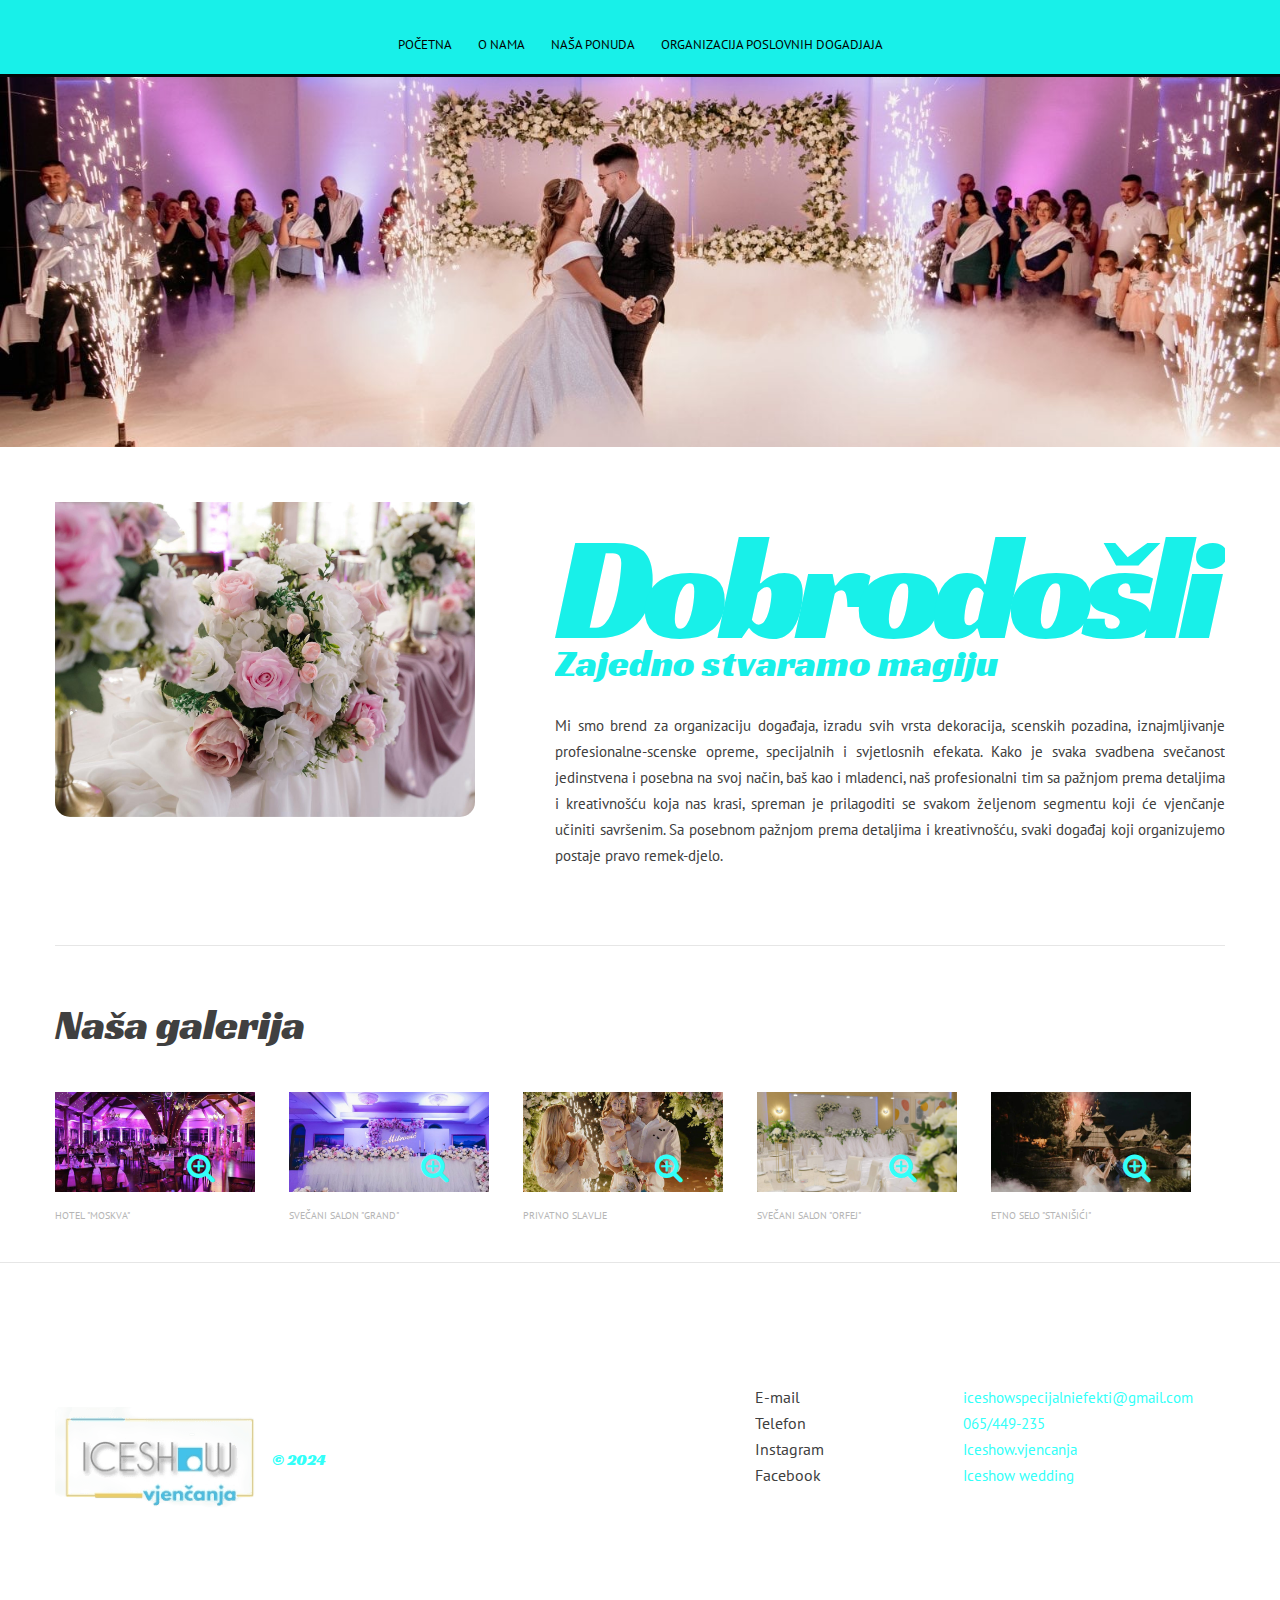
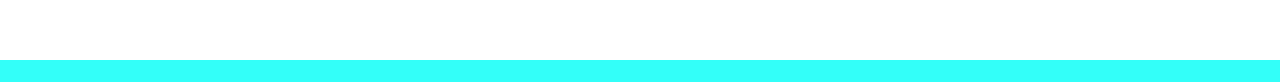
<file: Iceshow2 - Ognjen Krndija/site/index.html>
<!DOCTYPE html>
<html lang="en">
<head>
    <title>Ice show vjenčanja</title>
    <meta charset="utf-8">    
    <meta name="viewport" content="width=device-width, initial-scale=1.0">
    <link rel="icon" href="img/logo2.ico" type="image/logo2.ico">
    <link rel="shortcut icon" href="img/logo2.ico" type="image/logo2.ico" />
    <meta name = "format-detection" content = "telephone=no" />
    <meta name="description" content="Your description">
    <meta name="keywords" content="Your keywords">
    <meta name="author" content="Your name">
    <link rel="stylesheet" href="css/bootstrap.css" >
    <link rel="stylesheet" href="css/style.css">
    <link rel="stylesheet" href="css/touchTouch.css">
    
    <!-- font-awesome font -->
    <link rel="stylesheet" href="fonts/font-awesome.css" type="text/css" media="screen">
    <!-- font-awesome font end -->
    
	<script src="js/jquery.js"></script>
    <script  src="js/touchTouch.jquery.js"></script>
    <script src="js/jquery-migrate-1.2.1.js"></script>
    <script src="js/superfish.js"></script>
    <script src="js/jquery.mobilemenu.js"></script>
    <script src="js/jquery.easing.1.3.js"></script>
    <script src="js/jquery.ui.totop.js"></script>
    <script src="js/jquery.touchSwipe.min.js"></script>
    <script src="js/jquery.equalheights.js"></script>
    
        <script>
        $(window).load(function() {  
            // Initialize the gallery
            $('.thumb').touchTouch();
        });
      </script> 
    
    <!--[if lt IE 9]>
    <div style='text-align:center'><a href="http://windows.microsoft.com/en-US/internet-explorer/products/ie/home?ocid=ie6_countdown_bannercode"><img src="http://storage.ie6countdown.com/assets/100/images/banners/warning_bar_0000_us.jpg" border="0" height="42" width="820" alt="You are using an outdated browser. For a faster, safer browsing experience, upgrade for free today." /></a></div>  
    <script src="assets/assets/js/html5shiv.js"></script> 
    <script src="assets/assets/js/respond.min.js"></script>
  <![endif]-->
</head>

<body>
<!--==============================header=================================-->
<header id="header" class="header2">
    <div class="menuheader">
      <div class="bgmenu"></div>
      <nav class="navbar navbar-default navbar-static-top tm_navbar" role="navigation">
        <ul class="nav sf-menu">
          <li><a href="index.html">Početna</a></li>
          <li><a href="index-1.html">O nama</a></li>
          <li><a href="index-2.html">Naša ponuda</a></li>
          <li><a href="index-3.html">Organizacija poslovnih dogadjaja</a></li>
        </ul>
      </nav>
  
    </div>
  
    <div class="container">
      
    </header>
      <img class="bgheader2" src="img/bgheader1.jpg" s alt="Header Image">
    </div>




<!--==============================content=================================-->
<div id="content">
    <!--==============================row_1=================================-->
    <div class="container">
        <div class="row_1">
            <div class="row">
                <div class="col-lg-12 col-md-12 col-sm-12 row1col">
                    <figure class="prva"><img src="img/bgheader4.jpg" alt=""></figure>
                    <div class="textinfo1">
                        <p class="title1">Dobrodošli</p>
                        <p class="title2">Zajedno stvaramo magiju</p>
                    
                        <p class="title4"> Mi smo brend za organizaciju događaja, izradu svih vrsta dekoracija, scenskih pozadina,
                            iznajmljivanje profesionalne-scenske opreme, specijalnih i svjetlosnih efekata.
                            Kako je svaka svadbena svečanost jedinstvena i posebna na svoj način, baš kao i mladenci, naš
                            profesionalni tim sa pažnjom prema detaljima i kreativnošću koja nas krasi, spreman je
                            prilagoditi se svakom željenom segmentu koji će vjenčanje učiniti savršenim.
                            Sa posebnom pažnjom prema detaljima i kreativnošću, svaki događaj koji
                            organizujemo postaje pravo remek-djelo.
                        </p>
                    </div>
                </div>
            </div>
        </div>
    </div>
    <!--==============================row_2=================================-->
    <div class="row_2">
        <div class="container">
            <div class="row">
                <div class="col-lg-12 col-md-12 col-sm-12">
                    <h2>Naša galerija</h2>
                    <ul class="list1">
                        <li>
                            <figure><a href="img/scr2.png" class="thumb"><img src="img/scr2.png" alt=""><span></span><i class="icon-zoom-in"></i></a><p>HOTEL "MOSKVA"</p></figure>
                        </li>
                        <li>
                            <figure><a href="img/scr3.png" class="thumb"><img src="img/scr3.png" alt=""><span></span><i class="icon-zoom-in"></i></a><p>SVEČANI SALON "GRAND"</p></figure>
                        </li>
                        <li>
                            <figure><a href="img/roditelji.jpg" class="thumb"><img src="img/roditelji.jpg" alt=""><span></span><i class="icon-zoom-in"></i></a><p>PRIVATNO SLAVLJE</p></figure>
                        </li>
                        <li>
                            <figure><a href="img/belo.jpg" class="thumb"><img src="img/belo.jpg" alt=""><span></span><i class="icon-zoom-in"></i></a><p>SVEČANI SALON "ORFEJ"</p></figure>
                        </li>
                        <li>
                            <figure><a href="img/etno.jpg" class="thumb"><img src="img/etno.jpg" alt=""><span></span><i class="icon-zoom-in"></i></a><p>ETNO SELO "STANIŠIĆI"</p></figure>
                        </li>
                    </ul>
                </div>
            </div>
        </div>
    </div>
</div>
<!--==============================footer=================================-->
<footer>
    <div class="container">
        <div class="container">
            <div class="row">
                <div class="col-lg-push-7 col-md-push-6 col-sm-push-6 col-lg-5 col-md-5 col-sm-6 colfooter">
                    <div class="row">
                        <div class="col-lg-5 col-md-5 col-sm-5 colfooter2">                       
                            <ul class="list2">
                                <li>
                                   <a>E-mail</a>
                                </li>
                                <li>
                                   <a href="#">Telefon</a>
                                </li>
                                
                                <li>
                                   <a href="#">Instagram</a>
                                </li>
                                
                                <li>
                                    <a href="#">Facebook</a>
                                 </li>
                            </ul>
                        </div>
                        <div class="col-lg-6 col-md-7 col-sm-7 colfooter2">
                            <p class="title5">iceshowspecijalniefekti@gmail.com <br>065/449-235 </p>
                            <a class="btn-link btn-link1" href="https://www.instagram.com/iceshow.vjencanja/" target="_blank">Iceshow.vjencanja</a><br>
                            <a class="btn-link btn-link1" href="https://www.facebook.com/iceshoworganizacijavjencanja" target="_blank">Iceshow wedding</a>
                           
                        </div>
                    </div>   
                </div>
                <div class="col-lg-7 col-md-7 col-sm-6 col-lg-pull-5 col-md-pull-5 col-sm-pull-6 colfooter" >
                    <a class="smalllogo" href="index.html"><img alt="Weddings" class="sad1" src="img/logo2.png" > </a>   <span class="sad2">&copy; 2024 </span>
                </div>
            </div>
        </div>
</footer>
<script src="js/bootstrap.min.js"></script>
<script src="js/tm-scripts.js"></script>
</body>
</html>
</file>
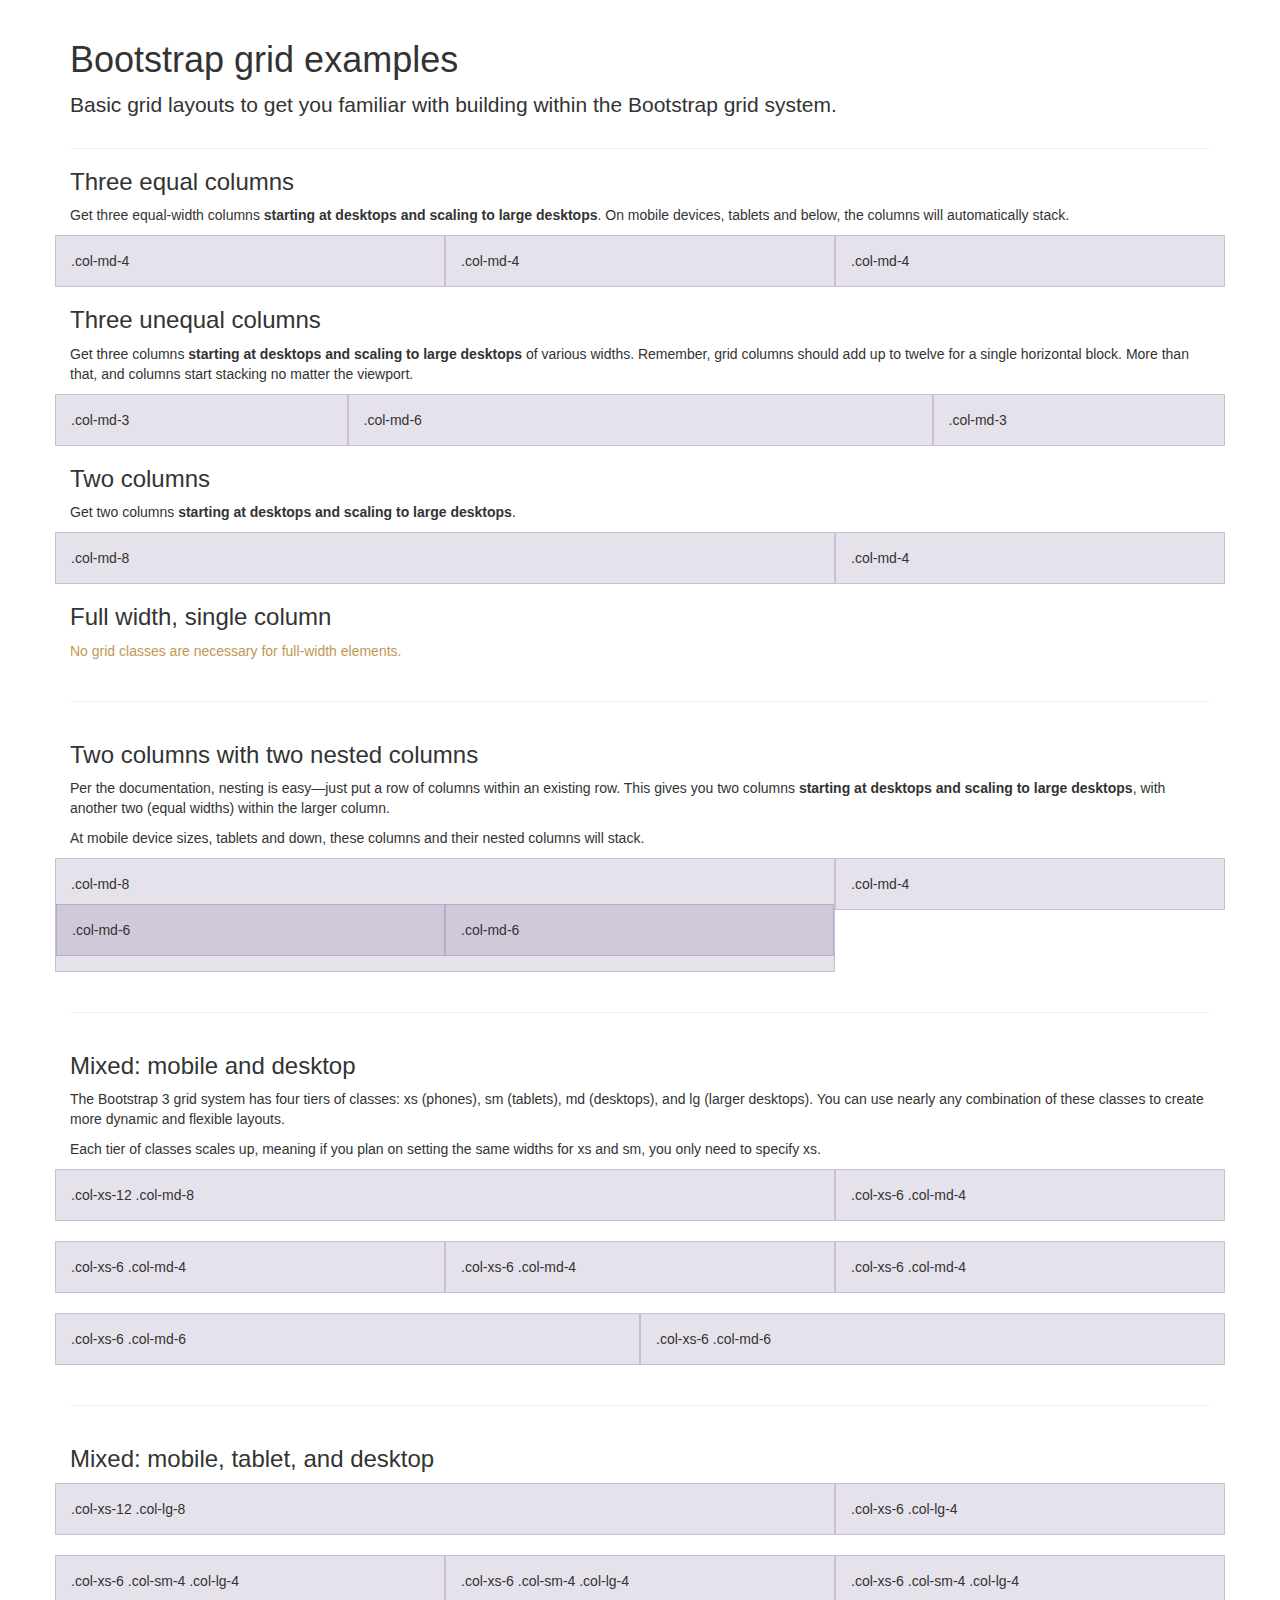
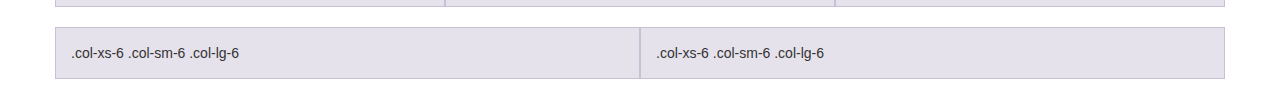
<file: Iceshow2 - Ognjen Krndija/site/assets/examples/grid/index.html>
<!DOCTYPE html>
<html lang="en">
  <head>
    <meta charset="utf-8">
    <meta name="viewport" content="width=device-width, initial-scale=1.0">
    <meta name="description" content="">
    <meta name="author" content="">
    <link rel="shortcut icon" href="../../assets/ico/favicon.png">

    <title>Grid Template for Bootstrap</title>

    <!-- Bootstrap core CSS -->
    <link href="../../dist/css/bootstrap.css" rel="stylesheet">

    <!-- Custom styles for this template -->
    <link href="grid.css" rel="stylesheet">

    <!-- HTML5 shim and Respond.js IE8 support of HTML5 elements and media queries -->
    <!--[if lt IE 9]>
      <script src="../../assets/js/html5shiv.js"></script>
      <script src="../../assets/js/respond.min.js"></script>
    <![endif]-->
  </head>

  <body>
    <div class="container">

      <div class="page-header">
        <h1>Bootstrap grid examples</h1>
        <p class="lead">Basic grid layouts to get you familiar with building within the Bootstrap grid system.</p>
      </div>

      <h3>Three equal columns</h3>
      <p>Get three equal-width columns <strong>starting at desktops and scaling to large desktops</strong>. On mobile devices, tablets and below, the columns will automatically stack.</p>
      <div class="row">
        <div class="col-md-4">.col-md-4</div>
        <div class="col-md-4">.col-md-4</div>
        <div class="col-md-4">.col-md-4</div>
      </div>

      <h3>Three unequal columns</h3>
      <p>Get three columns <strong>starting at desktops and scaling to large desktops</strong> of various widths. Remember, grid columns should add up to twelve for a single horizontal block. More than that, and columns start stacking no matter the viewport.</p>
      <div class="row">
        <div class="col-md-3">.col-md-3</div>
        <div class="col-md-6">.col-md-6</div>
        <div class="col-md-3">.col-md-3</div>
      </div>

      <h3>Two columns</h3>
      <p>Get two columns <strong>starting at desktops and scaling to large desktops</strong>.</p>
      <div class="row">
        <div class="col-md-8">.col-md-8</div>
        <div class="col-md-4">.col-md-4</div>
      </div>

      <h3>Full width, single column</h3>
      <p class="text-warning">No grid classes are necessary for full-width elements.</p>

      <hr>

      <h3>Two columns with two nested columns</h3>
      <p>Per the documentation, nesting is easy—just put a row of columns within an existing row. This gives you two columns <strong>starting at desktops and scaling to large desktops</strong>, with another two (equal widths) within the larger column.</p>
      <p>At mobile device sizes, tablets and down, these columns and their nested columns will stack.</p>
      <div class="row">
        <div class="col-md-8">
          .col-md-8
          <div class="row">
            <div class="col-md-6">.col-md-6</div>
            <div class="col-md-6">.col-md-6</div>
          </div>
        </div>
        <div class="col-md-4">.col-md-4</div>
      </div>

      <hr>

      <h3>Mixed: mobile and desktop</h3>
      <p>The Bootstrap 3 grid system has four tiers of classes: xs (phones), sm (tablets), md (desktops), and lg (larger desktops). You can use nearly any combination of these classes to create more dynamic and flexible layouts.</p>
      <p>Each tier of classes scales up, meaning if you plan on setting the same widths for xs and sm, you only need to specify xs.</p>
      <div class="row">
        <div class="col-xs-12 col-md-8">.col-xs-12 .col-md-8</div>
        <div class="col-xs-6 col-md-4">.col-xs-6 .col-md-4</div>
      </div>
      <div class="row">
        <div class="col-xs-6 col-md-4">.col-xs-6 .col-md-4</div>
        <div class="col-xs-6 col-md-4">.col-xs-6 .col-md-4</div>
        <div class="col-xs-6 col-md-4">.col-xs-6 .col-md-4</div>
      </div>
      <div class="row">
        <div class="col-xs-6 col-md-6">.col-xs-6 .col-md-6</div>
        <div class="col-xs-6 col-md-6">.col-xs-6 .col-md-6</div>
      </div>

      <hr>

      <h3>Mixed: mobile, tablet, and desktop</h3>
      <p></p>
      <div class="row">
        <div class="col-xs-12 col-sm-8 col-lg-8">.col-xs-12 .col-lg-8</div>
        <div class="col-xs-6 col-sm-4 col-lg-4">.col-xs-6 .col-lg-4</div>
      </div>
      <div class="row">
        <div class="col-xs-6 col-sm-4 col-lg-4">.col-xs-6 .col-sm-4 .col-lg-4</div>
        <div class="col-xs-6 col-sm-4 col-lg-4">.col-xs-6 .col-sm-4 .col-lg-4</div>
        <div class="col-xs-6 col-sm-4 col-lg-4">.col-xs-6 .col-sm-4 .col-lg-4</div>
      </div>
      <div class="row">
        <div class="col-xs-6 col-sm-6 col-lg-6">.col-xs-6 .col-sm-6 .col-lg-6</div>
        <div class="col-xs-6 col-sm-6 col-lg-6">.col-xs-6 .col-sm-6 .col-lg-6</div>
      </div>

    </div> <!-- /container -->


    <!-- Bootstrap core JavaScript
    ================================================== -->
    <!-- Placed at the end of the document so the pages load faster -->
  </body>
</html>
</file>
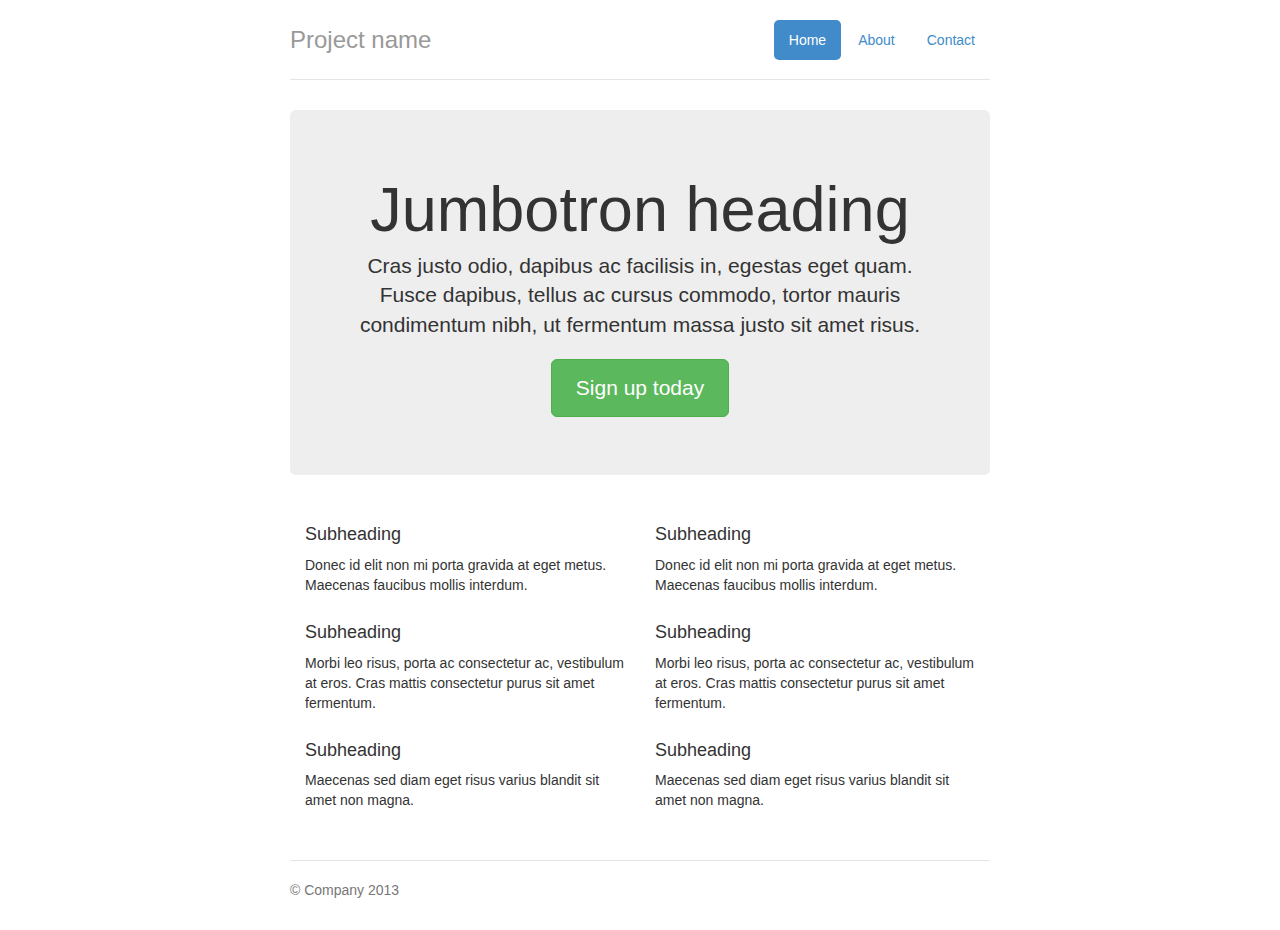
<file: Iceshow2 - Ognjen Krndija/site/assets/examples/jumbotron-narrow/index.html>
<!DOCTYPE html>
<html lang="en">
  <head>
    <meta charset="utf-8">
    <meta name="viewport" content="width=device-width, initial-scale=1.0">
    <meta name="description" content="">
    <meta name="author" content="">
    <link rel="shortcut icon" href="../../assets/ico/favicon.png">

    <title>Narrow Jumbotron Template for Bootstrap</title>

    <!-- Bootstrap core CSS -->
    <link href="../../dist/css/bootstrap.css" rel="stylesheet">

    <!-- Custom styles for this template -->
    <link href="jumbotron-narrow.css" rel="stylesheet">

    <!-- HTML5 shim and Respond.js IE8 support of HTML5 elements and media queries -->
    <!--[if lt IE 9]>
      <script src="../../assets/js/html5shiv.js"></script>
      <script src="../../assets/js/respond.min.js"></script>
    <![endif]-->
  </head>

  <body>

    <div class="container">
      <div class="header">
        <ul class="nav nav-pills pull-right">
          <li class="active"><a href="#">Home</a></li>
          <li><a href="#">About</a></li>
          <li><a href="#">Contact</a></li>
        </ul>
        <h3 class="text-muted">Project name</h3>
      </div>

      <div class="jumbotron">
        <h1>Jumbotron heading</h1>
        <p class="lead">Cras justo odio, dapibus ac facilisis in, egestas eget quam. Fusce dapibus, tellus ac cursus commodo, tortor mauris condimentum nibh, ut fermentum massa justo sit amet risus.</p>
        <p><a class="btn btn-lg btn-success" href="#">Sign up today</a></p>
      </div>

      <div class="row marketing">
        <div class="col-lg-6">
          <h4>Subheading</h4>
          <p>Donec id elit non mi porta gravida at eget metus. Maecenas faucibus mollis interdum.</p>

          <h4>Subheading</h4>
          <p>Morbi leo risus, porta ac consectetur ac, vestibulum at eros. Cras mattis consectetur purus sit amet fermentum.</p>

          <h4>Subheading</h4>
          <p>Maecenas sed diam eget risus varius blandit sit amet non magna.</p>
        </div>

        <div class="col-lg-6">
          <h4>Subheading</h4>
          <p>Donec id elit non mi porta gravida at eget metus. Maecenas faucibus mollis interdum.</p>

          <h4>Subheading</h4>
          <p>Morbi leo risus, porta ac consectetur ac, vestibulum at eros. Cras mattis consectetur purus sit amet fermentum.</p>

          <h4>Subheading</h4>
          <p>Maecenas sed diam eget risus varius blandit sit amet non magna.</p>
        </div>
      </div>

      <div class="footer">
        <p>&copy; Company 2013</p>
      </div>

    </div> <!-- /container -->


    <!-- Bootstrap core JavaScript
    ================================================== -->
    <!-- Placed at the end of the document so the pages load faster -->
  </body>
</html>
</file>
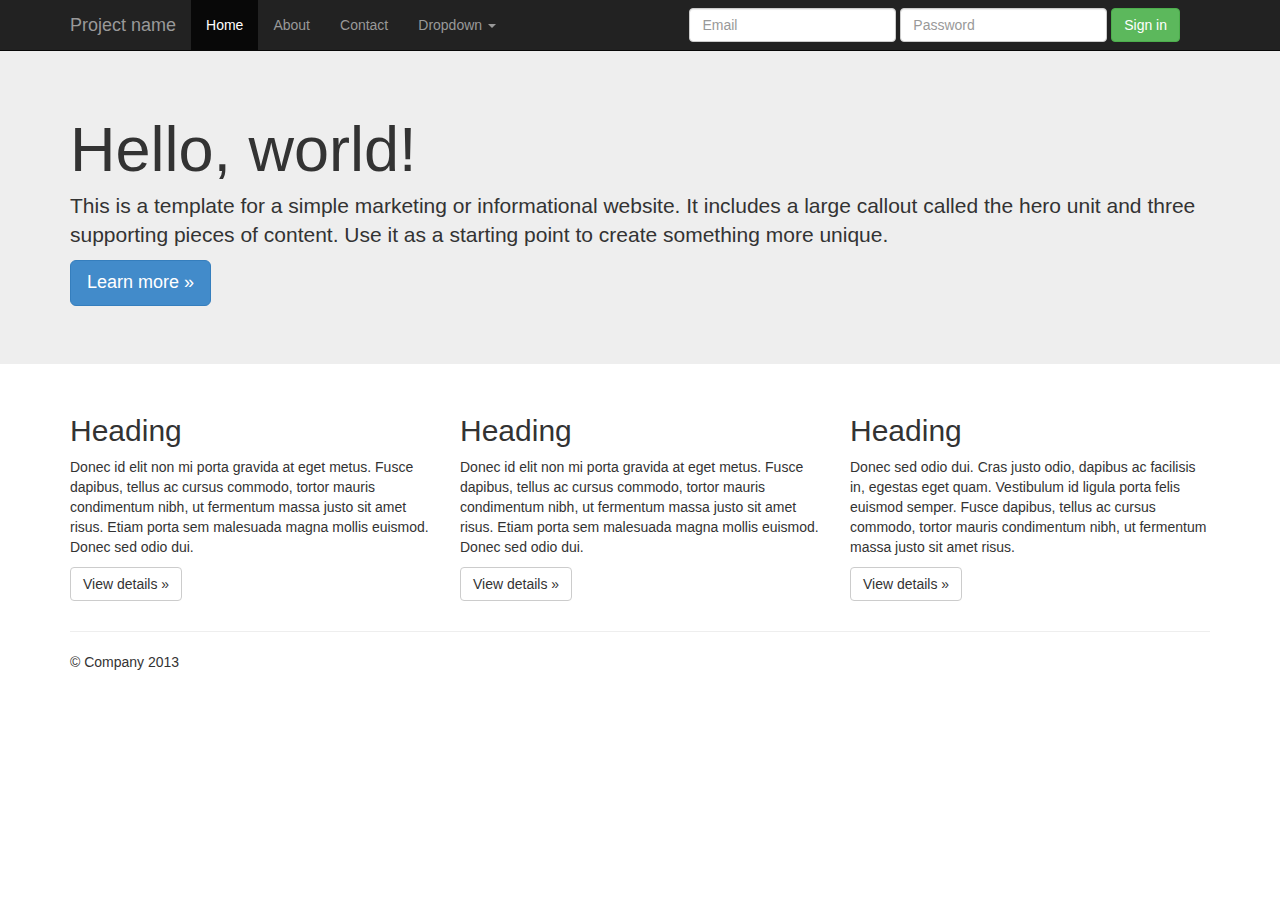
<file: Iceshow2 - Ognjen Krndija/site/assets/examples/jumbotron/index.html>
<!DOCTYPE html>
<html lang="en">
  <head>
    <meta charset="utf-8">
    <meta name="viewport" content="width=device-width, initial-scale=1.0">
    <meta name="description" content="">
    <meta name="author" content="">
    <link rel="shortcut icon" href="../../assets/ico/favicon.png">

    <title>Jumbotron Template for Bootstrap</title>

    <!-- Bootstrap core CSS -->
    <link href="../../dist/css/bootstrap.css" rel="stylesheet">

    <!-- Custom styles for this template -->
    <link href="jumbotron.css" rel="stylesheet">

    <!-- HTML5 shim and Respond.js IE8 support of HTML5 elements and media queries -->
    <!--[if lt IE 9]>
      <script src="../../assets/js/html5shiv.js"></script>
      <script src="../../assets/js/respond.min.js"></script>
    <![endif]-->
  </head>

  <body>

    <div class="navbar navbar-inverse navbar-fixed-top">
      <div class="container">
        <div class="navbar-header">
          <button type="button" class="navbar-toggle" data-toggle="collapse" data-target=".navbar-collapse">
            <span class="icon-bar"></span>
            <span class="icon-bar"></span>
            <span class="icon-bar"></span>
          </button>
          <a class="navbar-brand" href="#">Project name</a>
        </div>
        <div class="navbar-collapse collapse">
          <ul class="nav navbar-nav">
            <li class="active"><a href="#">Home</a></li>
            <li><a href="#about">About</a></li>
            <li><a href="#contact">Contact</a></li>
            <li class="dropdown">
              <a href="#" class="dropdown-toggle" data-toggle="dropdown">Dropdown <b class="caret"></b></a>
              <ul class="dropdown-menu">
                <li><a href="#">Action</a></li>
                <li><a href="#">Another action</a></li>
                <li><a href="#">Something else here</a></li>
                <li class="divider"></li>
                <li class="dropdown-header">Nav header</li>
                <li><a href="#">Separated link</a></li>
                <li><a href="#">One more separated link</a></li>
              </ul>
            </li>
          </ul>
          <form class="navbar-form navbar-right">
            <div class="form-group">
              <input type="text" placeholder="Email" class="form-control">
            </div>
            <div class="form-group">
              <input type="password" placeholder="Password" class="form-control">
            </div>
            <button type="submit" class="btn btn-success">Sign in</button>
          </form>
        </div><!--/.navbar-collapse -->
      </div>
    </div>

    <!-- Main jumbotron for a primary marketing message or call to action -->
    <div class="jumbotron">
      <div class="container">
        <h1>Hello, world!</h1>
        <p>This is a template for a simple marketing or informational website. It includes a large callout called the hero unit and three supporting pieces of content. Use it as a starting point to create something more unique.</p>
        <p><a class="btn btn-primary btn-lg">Learn more &raquo;</a></p>
      </div>
    </div>

    <div class="container">
      <!-- Example row of columns -->
      <div class="row">
        <div class="col-lg-4">
          <h2>Heading</h2>
          <p>Donec id elit non mi porta gravida at eget metus. Fusce dapibus, tellus ac cursus commodo, tortor mauris condimentum nibh, ut fermentum massa justo sit amet risus. Etiam porta sem malesuada magna mollis euismod. Donec sed odio dui. </p>
          <p><a class="btn btn-default" href="#">View details &raquo;</a></p>
        </div>
        <div class="col-lg-4">
          <h2>Heading</h2>
          <p>Donec id elit non mi porta gravida at eget metus. Fusce dapibus, tellus ac cursus commodo, tortor mauris condimentum nibh, ut fermentum massa justo sit amet risus. Etiam porta sem malesuada magna mollis euismod. Donec sed odio dui. </p>
          <p><a class="btn btn-default" href="#">View details &raquo;</a></p>
       </div>
        <div class="col-lg-4">
          <h2>Heading</h2>
          <p>Donec sed odio dui. Cras justo odio, dapibus ac facilisis in, egestas eget quam. Vestibulum id ligula porta felis euismod semper. Fusce dapibus, tellus ac cursus commodo, tortor mauris condimentum nibh, ut fermentum massa justo sit amet risus.</p>
          <p><a class="btn btn-default" href="#">View details &raquo;</a></p>
        </div>
      </div>

      <hr>

      <footer>
        <p>&copy; Company 2013</p>
      </footer>
    </div> <!-- /container -->


    <!-- Bootstrap core JavaScript
    ================================================== -->
    <!-- Placed at the end of the document so the pages load faster -->
    <script src="../../assets/js/jquery.js"></script>
    <script src="../../dist/js/bootstrap.min.js"></script>
  </body>
</html>
</file>
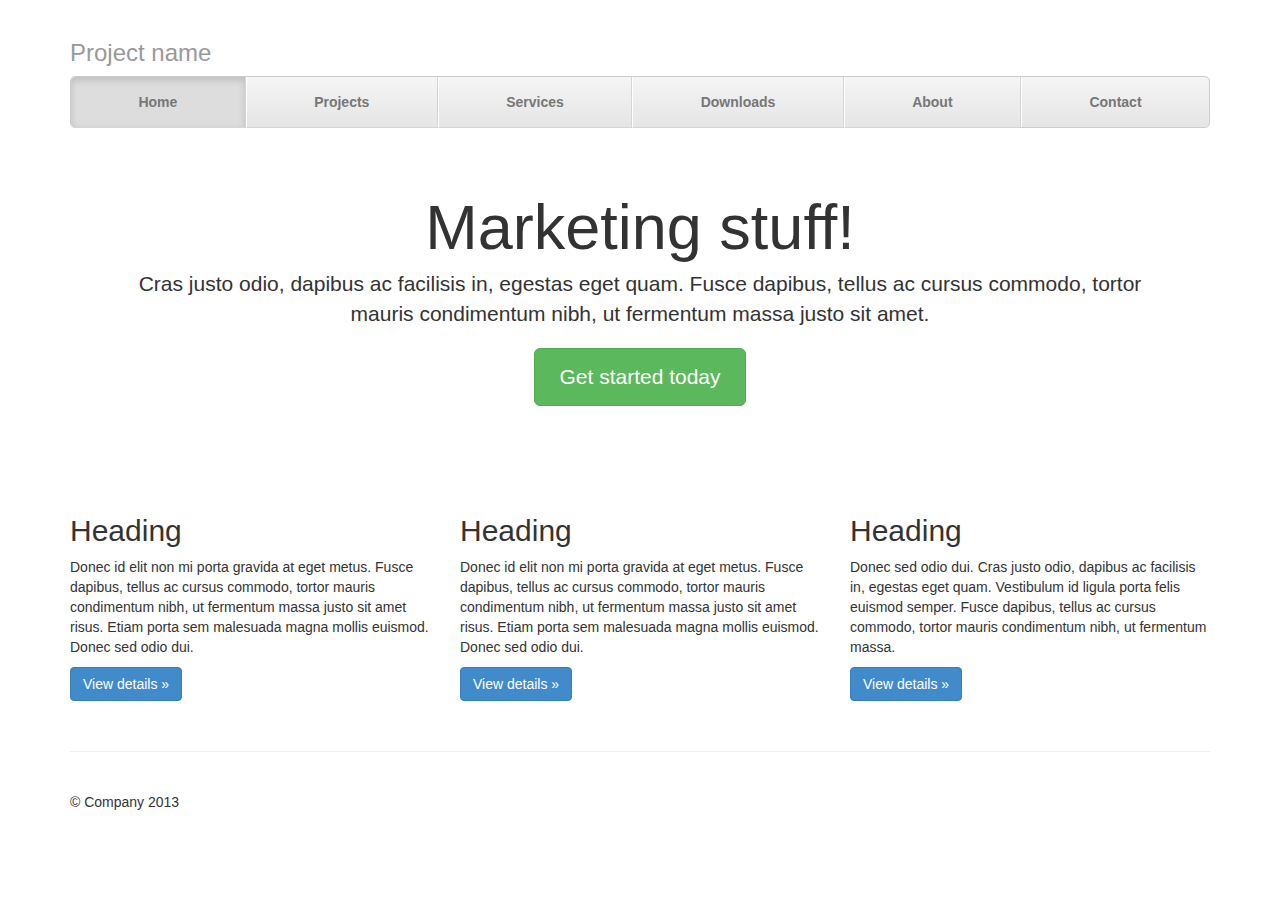
<file: Iceshow2 - Ognjen Krndija/site/assets/examples/justified-nav/index.html>
<!DOCTYPE html>
<html lang="en">
  <head>
    <meta charset="utf-8">
    <meta name="viewport" content="width=device-width, initial-scale=1.0">
    <meta name="description" content="">
    <meta name="author" content="">
    <link rel="shortcut icon" href="../../assets/ico/favicon.png">

    <title>Justified Nav Template for Bootstrap</title>

    <!-- Bootstrap core CSS -->
    <link href="../../dist/css/bootstrap.css" rel="stylesheet">

    <!-- Custom styles for this template -->
    <link href="justified-nav.css" rel="stylesheet">

    <!-- HTML5 shim and Respond.js IE8 support of HTML5 elements and media queries -->
    <!--[if lt IE 9]>
      <script src="../../assets/js/html5shiv.js"></script>
      <script src="../../assets/js/respond.min.js"></script>
    <![endif]-->
  </head>

  <body>

    <div class="container">

      <div class="masthead">
        <h3 class="text-muted">Project name</h3>
        <ul class="nav nav-justified">
          <li class="active"><a href="#">Home</a></li>
          <li><a href="#">Projects</a></li>
          <li><a href="#">Services</a></li>
          <li><a href="#">Downloads</a></li>
          <li><a href="#">About</a></li>
          <li><a href="#">Contact</a></li>
        </ul>
      </div>

      <!-- Jumbotron -->
      <div class="jumbotron">
        <h1>Marketing stuff!</h1>
        <p class="lead">Cras justo odio, dapibus ac facilisis in, egestas eget quam. Fusce dapibus, tellus ac cursus commodo, tortor mauris condimentum nibh, ut fermentum massa justo sit amet.</p>
        <p><a class="btn btn-lg btn-success" href="#">Get started today</a></p>
      </div>

      <!-- Example row of columns -->
      <div class="row">
        <div class="col-lg-4">
          <h2>Heading</h2>
          <p>Donec id elit non mi porta gravida at eget metus. Fusce dapibus, tellus ac cursus commodo, tortor mauris condimentum nibh, ut fermentum massa justo sit amet risus. Etiam porta sem malesuada magna mollis euismod. Donec sed odio dui. </p>
          <p><a class="btn btn-primary" href="#">View details &raquo;</a></p>
        </div>
        <div class="col-lg-4">
          <h2>Heading</h2>
          <p>Donec id elit non mi porta gravida at eget metus. Fusce dapibus, tellus ac cursus commodo, tortor mauris condimentum nibh, ut fermentum massa justo sit amet risus. Etiam porta sem malesuada magna mollis euismod. Donec sed odio dui. </p>
          <p><a class="btn btn-primary" href="#">View details &raquo;</a></p>
       </div>
        <div class="col-lg-4">
          <h2>Heading</h2>
          <p>Donec sed odio dui. Cras justo odio, dapibus ac facilisis in, egestas eget quam. Vestibulum id ligula porta felis euismod semper. Fusce dapibus, tellus ac cursus commodo, tortor mauris condimentum nibh, ut fermentum massa.</p>
          <p><a class="btn btn-primary" href="#">View details &raquo;</a></p>
        </div>
      </div>

      <!-- Site footer -->
      <div class="footer">
        <p>&copy; Company 2013</p>
      </div>

    </div> <!-- /container -->


    <!-- Bootstrap core JavaScript
    ================================================== -->
    <!-- Placed at the end of the document so the pages load faster -->
  </body>
</html>
</file>
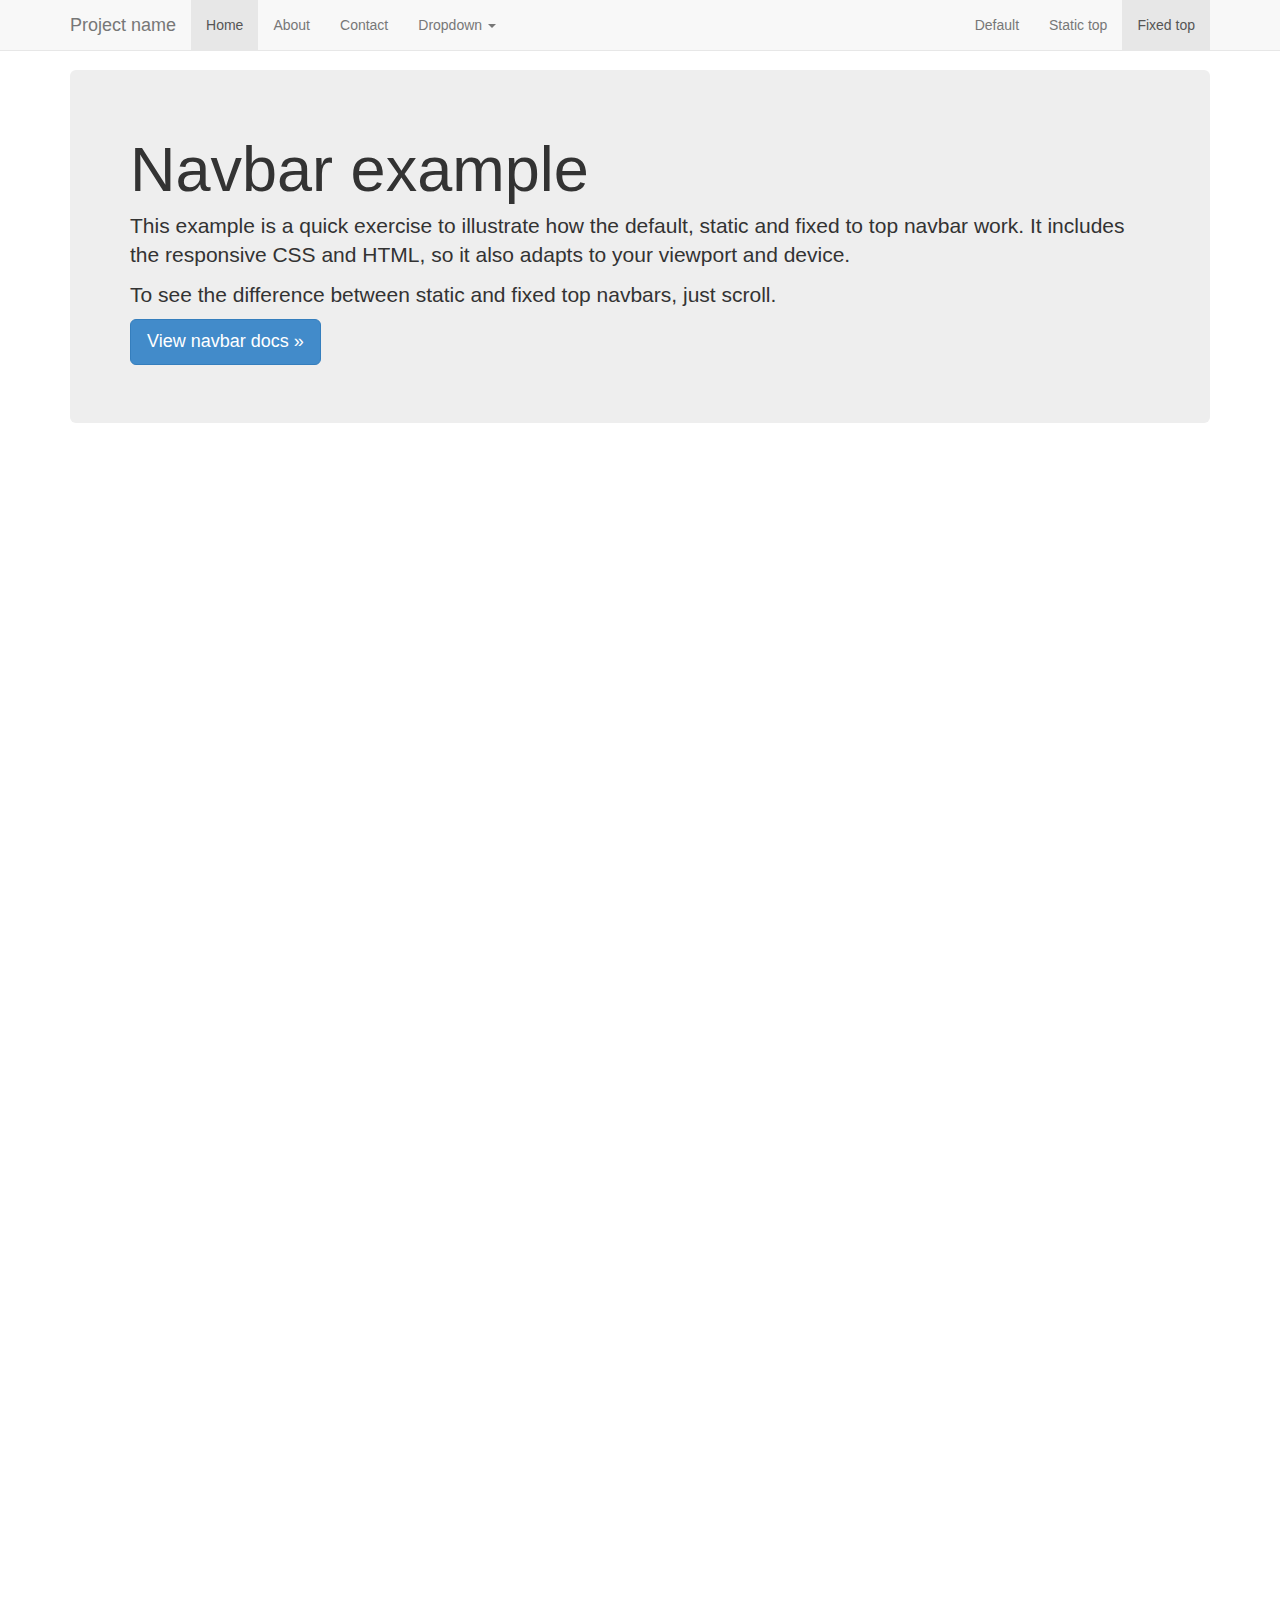
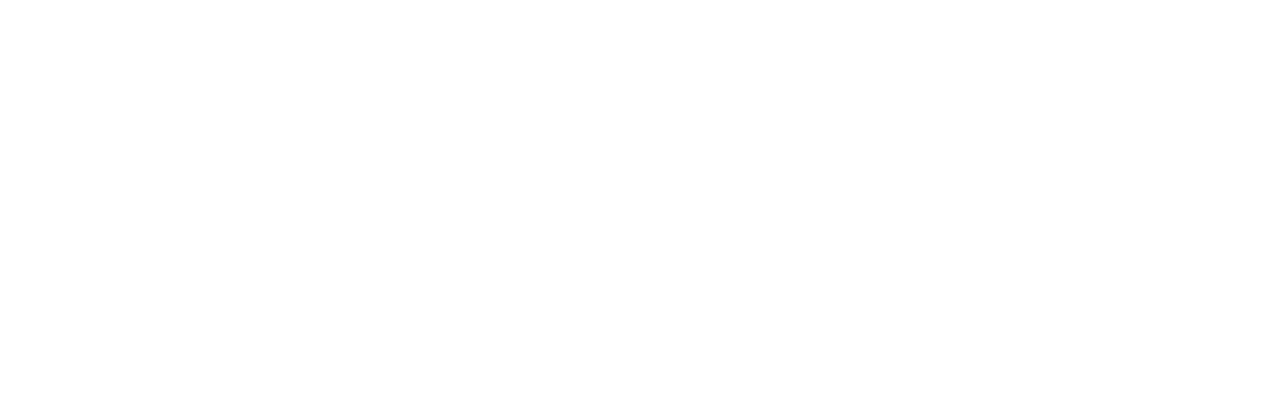
<file: Iceshow2 - Ognjen Krndija/site/assets/examples/navbar-fixed-top/index.html>
<!DOCTYPE html>
<html lang="en">
  <head>
    <meta charset="utf-8">
    <meta name="viewport" content="width=device-width, initial-scale=1.0">
    <meta name="description" content="">
    <meta name="author" content="">
    <link rel="shortcut icon" href="../../assets/ico/favicon.png">

    <title>Fixed Top Navbar Example for Bootstrap</title>

    <!-- Bootstrap core CSS -->
    <link href="../../dist/css/bootstrap.css" rel="stylesheet">

    <!-- Custom styles for this template -->
    <link href="navbar-fixed-top.css" rel="stylesheet">

    <!-- HTML5 shim and Respond.js IE8 support of HTML5 elements and media queries -->
    <!--[if lt IE 9]>
      <script src="../../assets/js/html5shiv.js"></script>
      <script src="../../assets/js/respond.min.js"></script>
    <![endif]-->
  </head>

  <body>

    <!-- Fixed navbar -->
    <div class="navbar navbar-default navbar-fixed-top">
      <div class="container">
        <div class="navbar-header">
          <button type="button" class="navbar-toggle" data-toggle="collapse" data-target=".navbar-collapse">
            <span class="icon-bar"></span>
            <span class="icon-bar"></span>
            <span class="icon-bar"></span>
          </button>
          <a class="navbar-brand" href="#">Project name</a>
        </div>
        <div class="navbar-collapse collapse">
          <ul class="nav navbar-nav">
            <li class="active"><a href="#">Home</a></li>
            <li><a href="#about">About</a></li>
            <li><a href="#contact">Contact</a></li>
            <li class="dropdown">
              <a href="#" class="dropdown-toggle" data-toggle="dropdown">Dropdown <b class="caret"></b></a>
              <ul class="dropdown-menu">
                <li><a href="#">Action</a></li>
                <li><a href="#">Another action</a></li>
                <li><a href="#">Something else here</a></li>
                <li class="divider"></li>
                <li class="dropdown-header">Nav header</li>
                <li><a href="#">Separated link</a></li>
                <li><a href="#">One more separated link</a></li>
              </ul>
            </li>
          </ul>
          <ul class="nav navbar-nav navbar-right">
            <li><a href="../navbar/">Default</a></li>
            <li><a href="../navbar-static-top/">Static top</a></li>
            <li class="active"><a href="./">Fixed top</a></li>
          </ul>
        </div><!--/.nav-collapse -->
      </div>
    </div>

    <div class="container">

      <!-- Main component for a primary marketing message or call to action -->
      <div class="jumbotron">
        <h1>Navbar example</h1>
        <p>This example is a quick exercise to illustrate how the default, static and fixed to top navbar work. It includes the responsive CSS and HTML, so it also adapts to your viewport and device.</p>
        <p>To see the difference between static and fixed top navbars, just scroll.</p>
        <p>
          <a class="btn btn-lg btn-primary" href="../../components/#navbar">View navbar docs &raquo;</a>
        </p>
      </div>

    </div> <!-- /container -->


    <!-- Bootstrap core JavaScript
    ================================================== -->
    <!-- Placed at the end of the document so the pages load faster -->
    <script src="../../assets/js/jquery.js"></script>
    <script src="../../dist/js/bootstrap.min.js"></script>
  </body>
</html>
</file>
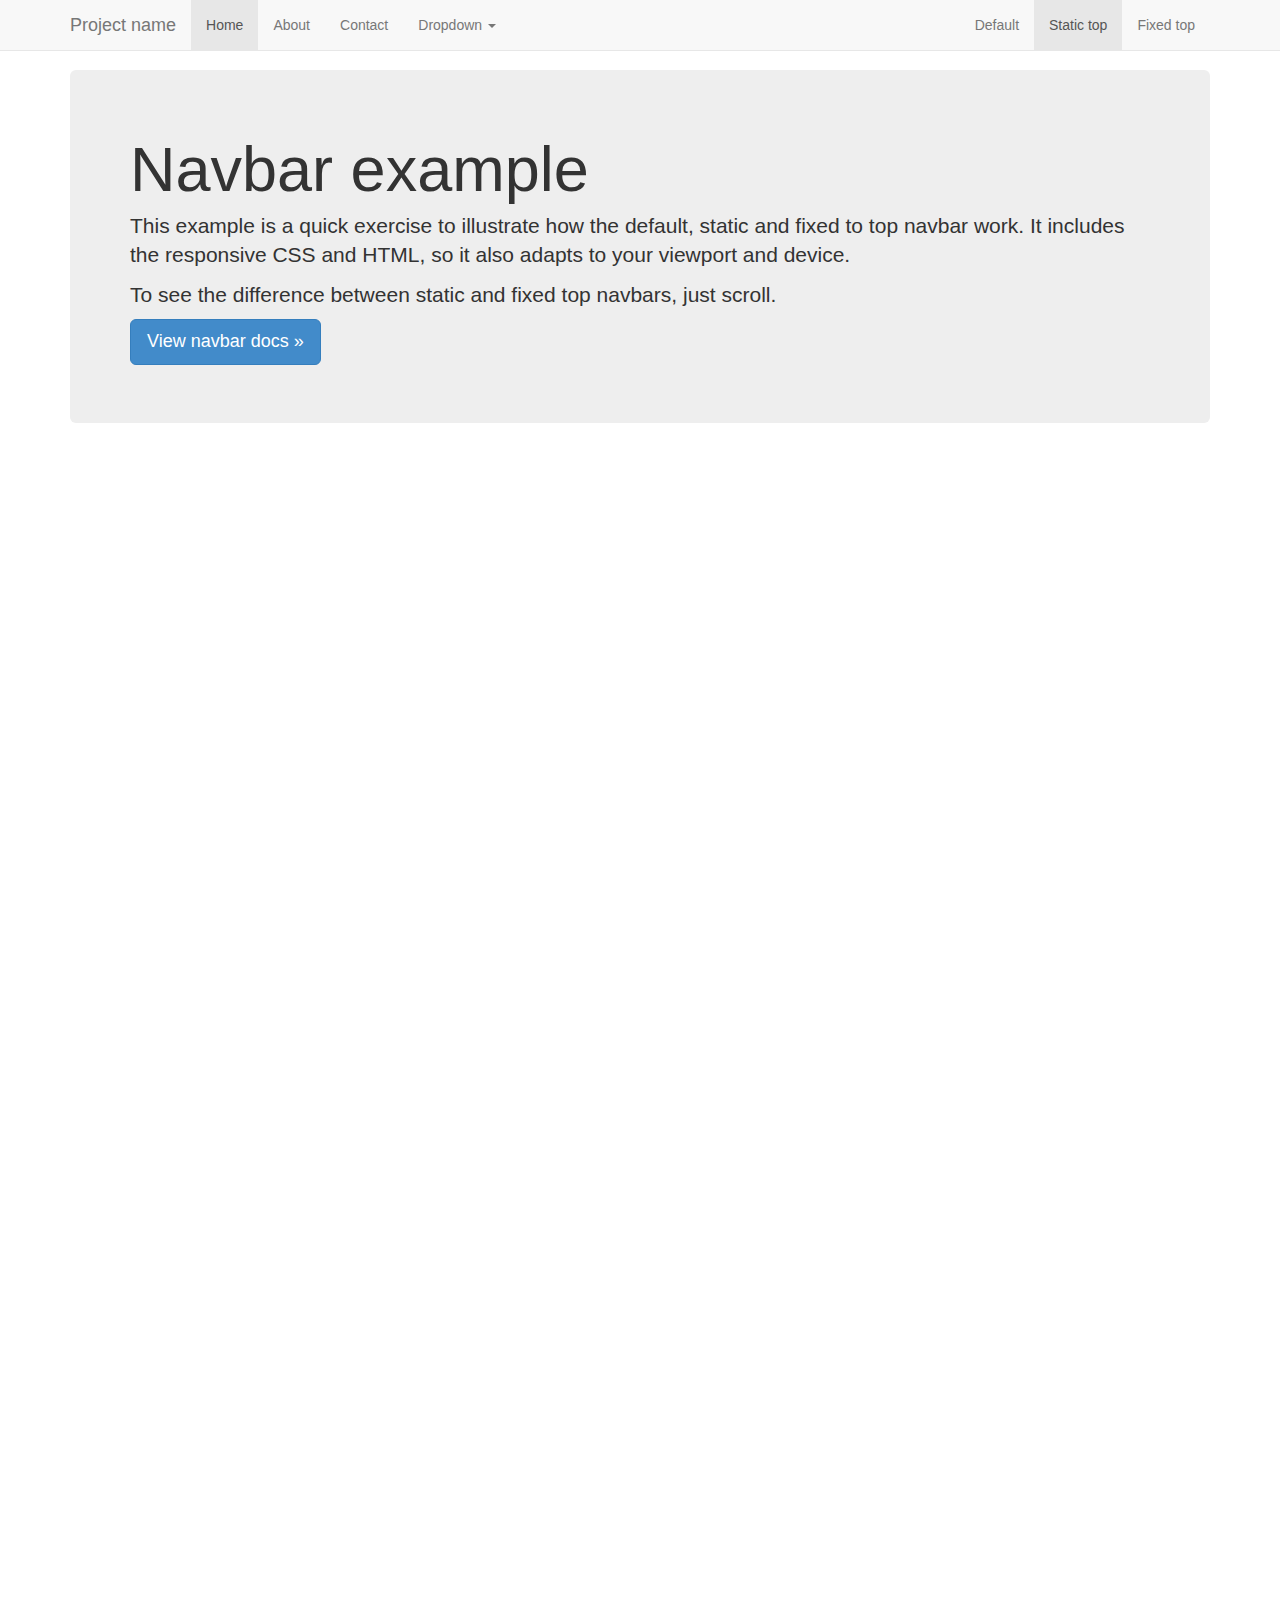
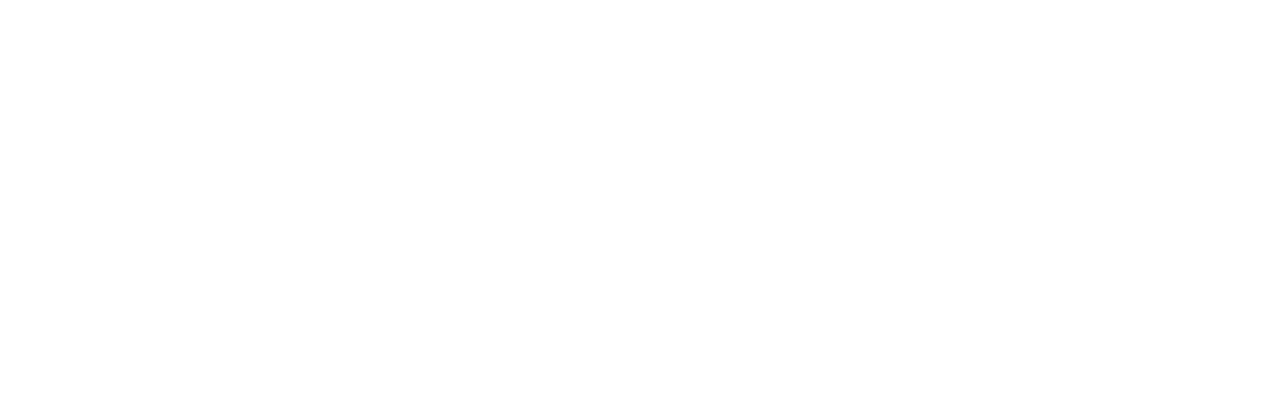
<file: Iceshow2 - Ognjen Krndija/site/assets/examples/navbar-static-top/index.html>
<!DOCTYPE html>
<html lang="en">
  <head>
    <meta charset="utf-8">
    <meta name="viewport" content="width=device-width, initial-scale=1.0">
    <meta name="description" content="">
    <meta name="author" content="">
    <link rel="shortcut icon" href="../../assets/ico/favicon.png">

    <title>Static Top Navbar Example for Bootstrap</title>

    <!-- Bootstrap core CSS -->
    <link href="../../dist/css/bootstrap.css" rel="stylesheet">

    <!-- Custom styles for this template -->
    <link href="navbar-static-top.css" rel="stylesheet">

    <!-- HTML5 shim and Respond.js IE8 support of HTML5 elements and media queries -->
    <!--[if lt IE 9]>
      <script src="../../assets/js/html5shiv.js"></script>
      <script src="../../assets/js/respond.min.js"></script>
    <![endif]-->
  </head>

  <body>

    <!-- Static navbar -->
    <div class="navbar navbar-default navbar-static-top">
      <div class="container">
        <div class="navbar-header">
          <button type="button" class="navbar-toggle" data-toggle="collapse" data-target=".navbar-collapse">
            <span class="icon-bar"></span>
            <span class="icon-bar"></span>
            <span class="icon-bar"></span>
          </button>
          <a class="navbar-brand" href="#">Project name</a>
        </div>
        <div class="navbar-collapse collapse">
          <ul class="nav navbar-nav">
            <li class="active"><a href="#">Home</a></li>
            <li><a href="#about">About</a></li>
            <li><a href="#contact">Contact</a></li>
            <li class="dropdown">
              <a href="#" class="dropdown-toggle" data-toggle="dropdown">Dropdown <b class="caret"></b></a>
              <ul class="dropdown-menu">
                <li><a href="#">Action</a></li>
                <li><a href="#">Another action</a></li>
                <li><a href="#">Something else here</a></li>
                <li class="divider"></li>
                <li class="dropdown-header">Nav header</li>
                <li><a href="#">Separated link</a></li>
                <li><a href="#">One more separated link</a></li>
              </ul>
            </li>
          </ul>
          <ul class="nav navbar-nav navbar-right">
            <li><a href="../navbar/">Default</a></li>
            <li class="active"><a href="./">Static top</a></li>
            <li><a href="../navbar-fixed-top/">Fixed top</a></li>
          </ul>
        </div><!--/.nav-collapse -->
      </div>
    </div>


    <div class="container">

      <!-- Main component for a primary marketing message or call to action -->
      <div class="jumbotron">
        <h1>Navbar example</h1>
        <p>This example is a quick exercise to illustrate how the default, static and fixed to top navbar work. It includes the responsive CSS and HTML, so it also adapts to your viewport and device.</p>
        <p>To see the difference between static and fixed top navbars, just scroll.</p>
        <p>
          <a class="btn btn-lg btn-primary" href="../../components/#navbar">View navbar docs &raquo;</a>
        </p>
      </div>

    </div> <!-- /container -->


    <!-- Bootstrap core JavaScript
    ================================================== -->
    <!-- Placed at the end of the document so the pages load faster -->
    <script src="../../assets/js/jquery.js"></script>
    <script src="../../dist/js/bootstrap.min.js"></script>
  </body>
</html>
</file>
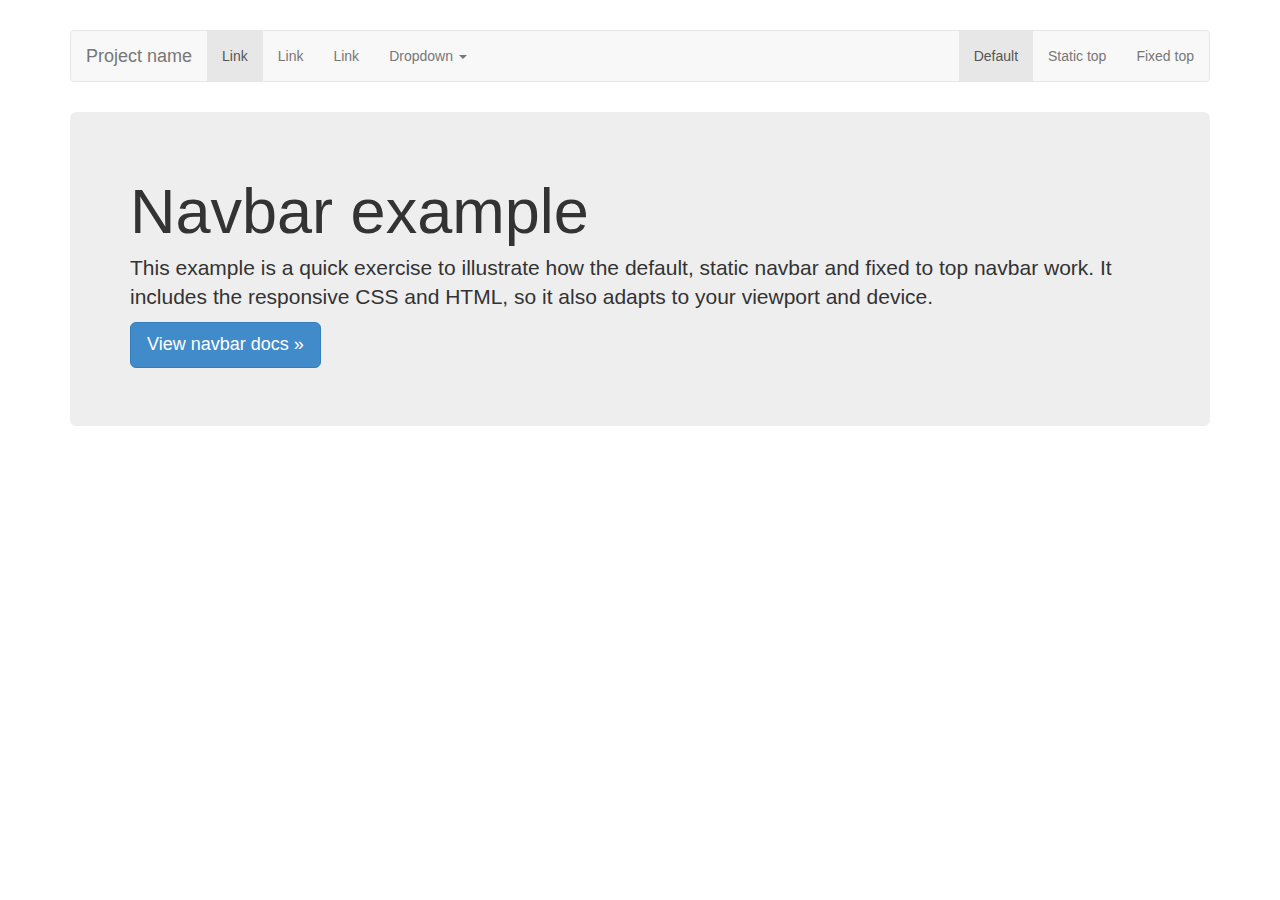
<file: Iceshow2 - Ognjen Krndija/site/assets/examples/navbar/index.html>
<!DOCTYPE html>
<html lang="en">
  <head>
    <meta charset="utf-8">
    <meta name="viewport" content="width=device-width, initial-scale=1.0">
    <meta name="description" content="">
    <meta name="author" content="">
    <link rel="shortcut icon" href="../../assets/ico/favicon.png">

    <title>Navbar Template for Bootstrap</title>

    <!-- Bootstrap core CSS -->
    <link href="../../dist/css/bootstrap.css" rel="stylesheet">

    <!-- Custom styles for this template -->
    <link href="navbar.css" rel="stylesheet">

    <!-- HTML5 shim and Respond.js IE8 support of HTML5 elements and media queries -->
    <!--[if lt IE 9]>
      <script src="../../assets/js/html5shiv.js"></script>
      <script src="../../assets/js/respond.min.js"></script>
    <![endif]-->
  </head>

  <body>

    <div class="container">

      <!-- Static navbar -->
      <div class="navbar navbar-default">
        <div class="navbar-header">
          <button type="button" class="navbar-toggle" data-toggle="collapse" data-target=".navbar-collapse">
            <span class="icon-bar"></span>
            <span class="icon-bar"></span>
            <span class="icon-bar"></span>
          </button>
          <a class="navbar-brand" href="#">Project name</a>
        </div>
        <div class="navbar-collapse collapse">
          <ul class="nav navbar-nav">
            <li class="active"><a href="#">Link</a></li>
            <li><a href="#">Link</a></li>
            <li><a href="#">Link</a></li>
            <li class="dropdown">
              <a href="#" class="dropdown-toggle" data-toggle="dropdown">Dropdown <b class="caret"></b></a>
              <ul class="dropdown-menu">
                <li><a href="#">Action</a></li>
                <li><a href="#">Another action</a></li>
                <li><a href="#">Something else here</a></li>
                <li class="divider"></li>
                <li class="dropdown-header">Nav header</li>
                <li><a href="#">Separated link</a></li>
                <li><a href="#">One more separated link</a></li>
              </ul>
            </li>
          </ul>
          <ul class="nav navbar-nav navbar-right">
            <li class="active"><a href="./">Default</a></li>
            <li><a href="../navbar-static-top/">Static top</a></li>
            <li><a href="../navbar-fixed-top/">Fixed top</a></li>
          </ul>
        </div><!--/.nav-collapse -->
      </div>

      <!-- Main component for a primary marketing message or call to action -->
      <div class="jumbotron">
        <h1>Navbar example</h1>
        <p>This example is a quick exercise to illustrate how the default, static navbar and fixed to top navbar work. It includes the responsive CSS and HTML, so it also adapts to your viewport and device.</p>
        <p>
          <a class="btn btn-lg btn-primary" href="../../components/#navbar">View navbar docs &raquo;</a>
        </p>
      </div>

    </div> <!-- /container -->


    <!-- Bootstrap core JavaScript
    ================================================== -->
    <!-- Placed at the end of the document so the pages load faster -->
    <script src="../../assets/js/jquery.js"></script>
    <script src="../../dist/js/bootstrap.min.js"></script>
  </body>
</html>
</file>
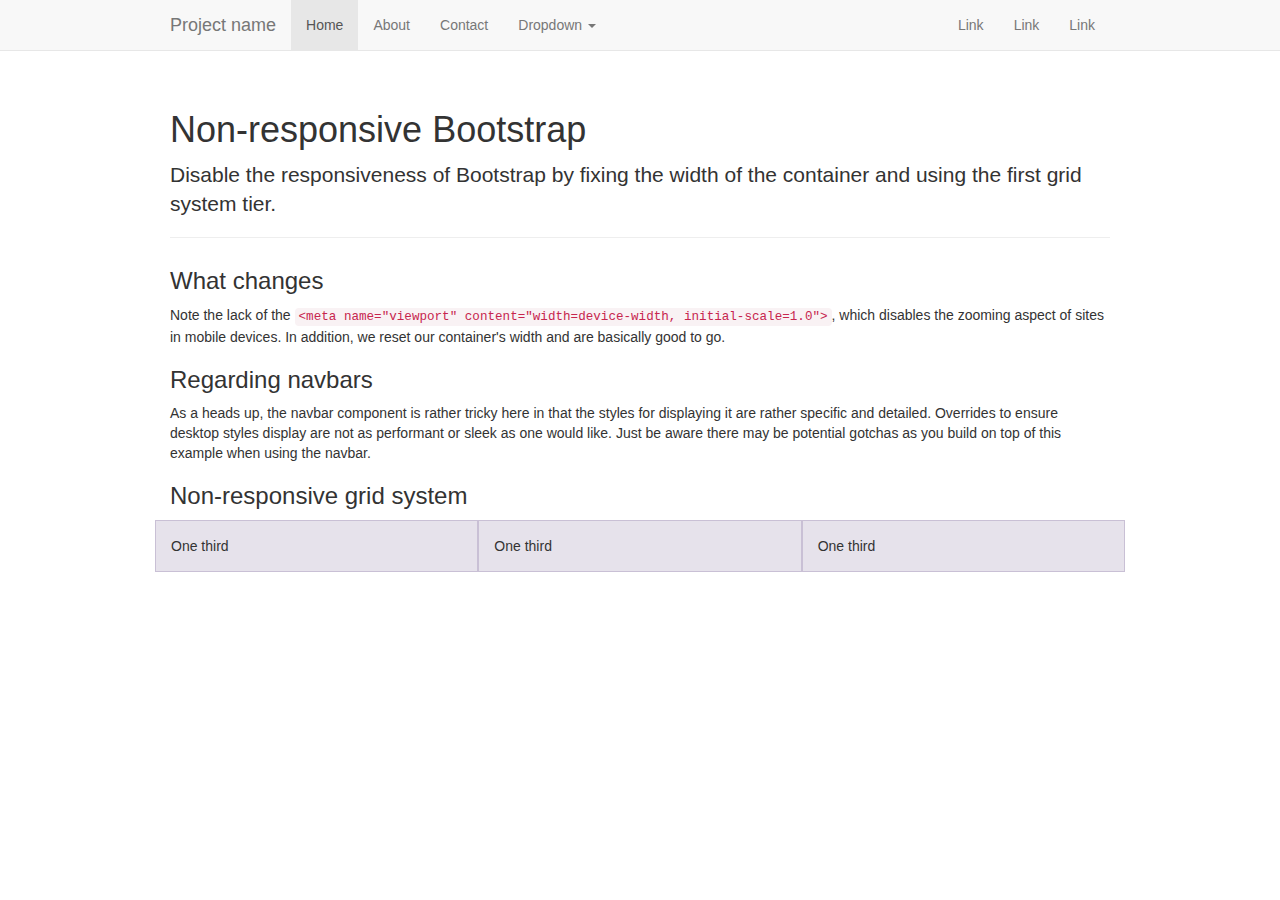
<file: Iceshow2 - Ognjen Krndija/site/assets/examples/non-responsive/index.html>
<!DOCTYPE html>
<html lang="en">
  <head>
    <meta charset="utf-8">
    <meta name="description" content="">
    <meta name="author" content="">

    <!-- Note there is no responsive meta tag here -->

    <link rel="shortcut icon" href="../../assets/ico/favicon.png">

    <title>Non-responsive Template for Bootstrap</title>

    <!-- Bootstrap core CSS -->
    <link href="../../dist/css/bootstrap.css" rel="stylesheet">

    <!-- Custom styles for this template -->
    <link href="non-responsive.css" rel="stylesheet">

    <!-- HTML5 shim and Respond.js IE8 support of HTML5 elements and media queries -->
    <!--[if lt IE 9]>
      <script src="../../assets/js/html5shiv.js"></script>
      <script src="../../assets/js/respond.min.js"></script>
    <![endif]-->
  </head>

  <body>

    <!-- Fixed navbar -->
    <div class="navbar navbar-default navbar-fixed-top">
      <div class="container">
        <div class="navbar-header">
          <button type="button" class="navbar-toggle" data-toggle="collapse" data-target=".navbar-collapse">
            <span class="icon-bar"></span>
            <span class="icon-bar"></span>
            <span class="icon-bar"></span>
          </button>
          <a class="navbar-brand" href="#">Project name</a>
        </div>
        <div class="navbar-collapse collapse">
          <ul class="nav navbar-nav">
            <li class="active"><a href="#">Home</a></li>
            <li><a href="#about">About</a></li>
            <li><a href="#contact">Contact</a></li>
            <li class="dropdown">
              <a href="#" class="dropdown-toggle" data-toggle="dropdown">Dropdown <b class="caret"></b></a>
              <ul class="dropdown-menu">
                <li><a href="#">Action</a></li>
                <li><a href="#">Another action</a></li>
                <li><a href="#">Something else here</a></li>
                <li class="divider"></li>
                <li class="dropdown-header">Nav header</li>
                <li><a href="#">Separated link</a></li>
                <li><a href="#">One more separated link</a></li>
              </ul>
            </li>
          </ul>
          <ul class="nav navbar-nav navbar-right">
            <li><a href="#">Link</a></li>
            <li><a href="#">Link</a></li>
            <li><a href="#">Link</a></li>
          </ul>
        </div><!--/.nav-collapse -->
      </div>
    </div>

    <div class="container">

      <div class="page-header">
        <h1>Non-responsive Bootstrap</h1>
        <p class="lead">Disable the responsiveness of Bootstrap by fixing the width of the container and using the first grid system tier.</p>
      </div>

      <h3>What changes</h3>
      <p>Note the lack of the <code>&lt;meta name="viewport" content="width=device-width, initial-scale=1.0"&gt;</code>, which disables the zooming aspect of sites in mobile devices. In addition, we reset our container's width and are basically good to go.</p>

      <h3>Regarding navbars</h3>
      <p>As a heads up, the navbar component is rather tricky here in that the styles for displaying it are rather specific and detailed. Overrides to ensure desktop styles display are not as performant or sleek as one would like. Just be aware there may be potential gotchas as you build on top of this example when using the navbar.</p>

      <h3>Non-responsive grid system</h3>
      <div class="row">
        <div class="col-xs-4">One third</div>
        <div class="col-xs-4">One third</div>
        <div class="col-xs-4">One third</div>
      </div>

    </div> <!-- /container -->


    <!-- Bootstrap core JavaScript
    ================================================== -->
    <!-- Placed at the end of the document so the pages load faster -->
    <script src="../../assets/js/jquery.js"></script>
    <script src="../../dist/js/bootstrap.min.js"></script>
  </body>
</html>
</file>
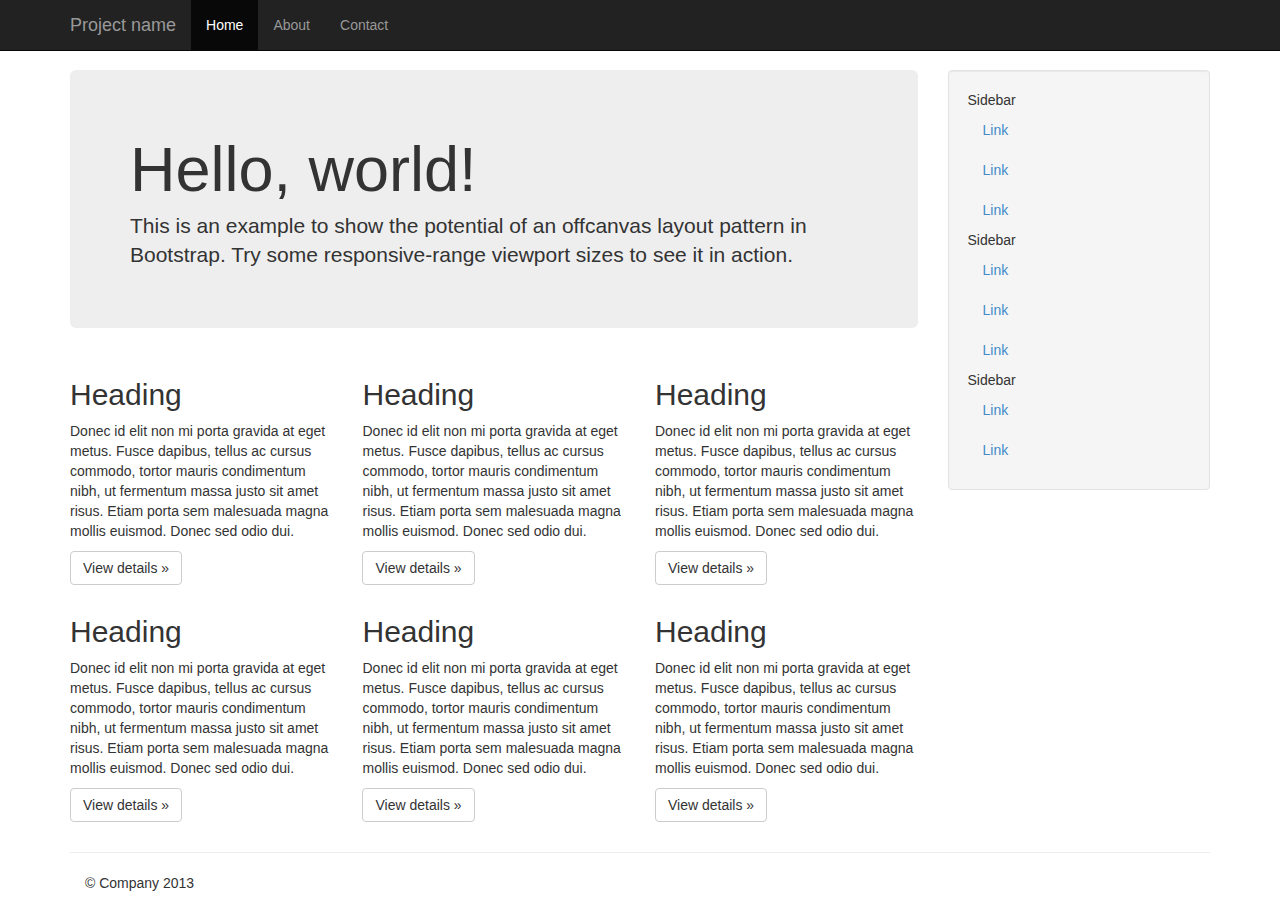
<file: Iceshow2 - Ognjen Krndija/site/assets/examples/offcanvas/index.html>
<!DOCTYPE html>
<html lang="en">
  <head>
    <meta charset="utf-8">
    <meta name="viewport" content="width=device-width, initial-scale=1.0">
    <meta name="description" content="">
    <meta name="author" content="">
    <link rel="shortcut icon" href="../../assets/ico/favicon.png">

    <title>Off Canvas Template for Bootstrap</title>

    <!-- Bootstrap core CSS -->
    <link href="../../dist/css/bootstrap.min.css" rel="stylesheet">

    <!-- Custom styles for this template -->
    <link href="offcanvas.css" rel="stylesheet">

    <!-- HTML5 shim and Respond.js IE8 support of HTML5 elements and media queries -->
    <!--[if lt IE 9]>
      <script src="../../assets/js/html5shiv.js"></script>
      <script src="../../assets/js/respond.min.js"></script>
    <![endif]-->
  </head>

  <body>
    <div class="navbar navbar-fixed-top navbar-inverse" role="navigation">
      <div class="container">
        <div class="navbar-header">
          <button type="button" class="navbar-toggle" data-toggle="collapse" data-target=".navbar-collapse">
            <span class="icon-bar"></span>
            <span class="icon-bar"></span>
            <span class="icon-bar"></span>
          </button>
          <a class="navbar-brand" href="#">Project name</a>
        </div>
        <div class="collapse navbar-collapse">
          <ul class="nav navbar-nav">
            <li class="active"><a href="#">Home</a></li>
            <li><a href="#about">About</a></li>
            <li><a href="#contact">Contact</a></li>
          </ul>
        </div><!-- /.nav-collapse -->
      </div><!-- /.container -->
    </div><!-- /.navbar -->

    <div class="container">

      <div class="row row-offcanvas row-offcanvas-right">
        <div class="col-xs-12 col-sm-9">
          <p class="pull-right visible-xs">
            <button type="button" class="btn btn-primary btn-xs" data-toggle="offcanvas">Toggle nav</button>
          </p>
          <div class="jumbotron">
            <h1>Hello, world!</h1>
            <p>This is an example to show the potential of an offcanvas layout pattern in Bootstrap. Try some responsive-range viewport sizes to see it in action.</p>
          </div>
          <div class="row">
            <div class="col-6 col-sm-6 col-lg-4">
              <h2>Heading</h2>
              <p>Donec id elit non mi porta gravida at eget metus. Fusce dapibus, tellus ac cursus commodo, tortor mauris condimentum nibh, ut fermentum massa justo sit amet risus. Etiam porta sem malesuada magna mollis euismod. Donec sed odio dui. </p>
              <p><a class="btn btn-default" href="#">View details &raquo;</a></p>
            </div><!--/span-->
            <div class="col-6 col-sm-6 col-lg-4">
              <h2>Heading</h2>
              <p>Donec id elit non mi porta gravida at eget metus. Fusce dapibus, tellus ac cursus commodo, tortor mauris condimentum nibh, ut fermentum massa justo sit amet risus. Etiam porta sem malesuada magna mollis euismod. Donec sed odio dui. </p>
              <p><a class="btn btn-default" href="#">View details &raquo;</a></p>
            </div><!--/span-->
            <div class="col-6 col-sm-6 col-lg-4">
              <h2>Heading</h2>
              <p>Donec id elit non mi porta gravida at eget metus. Fusce dapibus, tellus ac cursus commodo, tortor mauris condimentum nibh, ut fermentum massa justo sit amet risus. Etiam porta sem malesuada magna mollis euismod. Donec sed odio dui. </p>
              <p><a class="btn btn-default" href="#">View details &raquo;</a></p>
            </div><!--/span-->
            <div class="col-6 col-sm-6 col-lg-4">
              <h2>Heading</h2>
              <p>Donec id elit non mi porta gravida at eget metus. Fusce dapibus, tellus ac cursus commodo, tortor mauris condimentum nibh, ut fermentum massa justo sit amet risus. Etiam porta sem malesuada magna mollis euismod. Donec sed odio dui. </p>
              <p><a class="btn btn-default" href="#">View details &raquo;</a></p>
            </div><!--/span-->
            <div class="col-6 col-sm-6 col-lg-4">
              <h2>Heading</h2>
              <p>Donec id elit non mi porta gravida at eget metus. Fusce dapibus, tellus ac cursus commodo, tortor mauris condimentum nibh, ut fermentum massa justo sit amet risus. Etiam porta sem malesuada magna mollis euismod. Donec sed odio dui. </p>
              <p><a class="btn btn-default" href="#">View details &raquo;</a></p>
            </div><!--/span-->
            <div class="col-6 col-sm-6 col-lg-4">
              <h2>Heading</h2>
              <p>Donec id elit non mi porta gravida at eget metus. Fusce dapibus, tellus ac cursus commodo, tortor mauris condimentum nibh, ut fermentum massa justo sit amet risus. Etiam porta sem malesuada magna mollis euismod. Donec sed odio dui. </p>
              <p><a class="btn btn-default" href="#">View details &raquo;</a></p>
            </div><!--/span-->
          </div><!--/row-->
        </div><!--/span-->

        <div class="col-xs-6 col-sm-3 sidebar-offcanvas" id="sidebar" role="navigation">
          <div class="well sidebar-nav">
            <ul class="nav">
              <li>Sidebar</li>
              <li class="active"><a href="#">Link</a></li>
              <li><a href="#">Link</a></li>
              <li><a href="#">Link</a></li>
              <li>Sidebar</li>
              <li><a href="#">Link</a></li>
              <li><a href="#">Link</a></li>
              <li><a href="#">Link</a></li>
              <li>Sidebar</li>
              <li><a href="#">Link</a></li>
              <li><a href="#">Link</a></li>
            </ul>
          </div><!--/.well -->
        </div><!--/span-->
      </div><!--/row-->

      <hr>

      <footer>
        <p>&copy; Company 2013</p>
      </footer>

    </div><!--/.container-->



    <!-- Bootstrap core JavaScript
    ================================================== -->
    <!-- Placed at the end of the document so the pages load faster -->
    <script src="../../assets/js/jquery.js"></script>
    <script src="../../dist/js/bootstrap.min.js"></script>
    <script src="offcanvas.js"></script>
  </body>
</html>
</file>
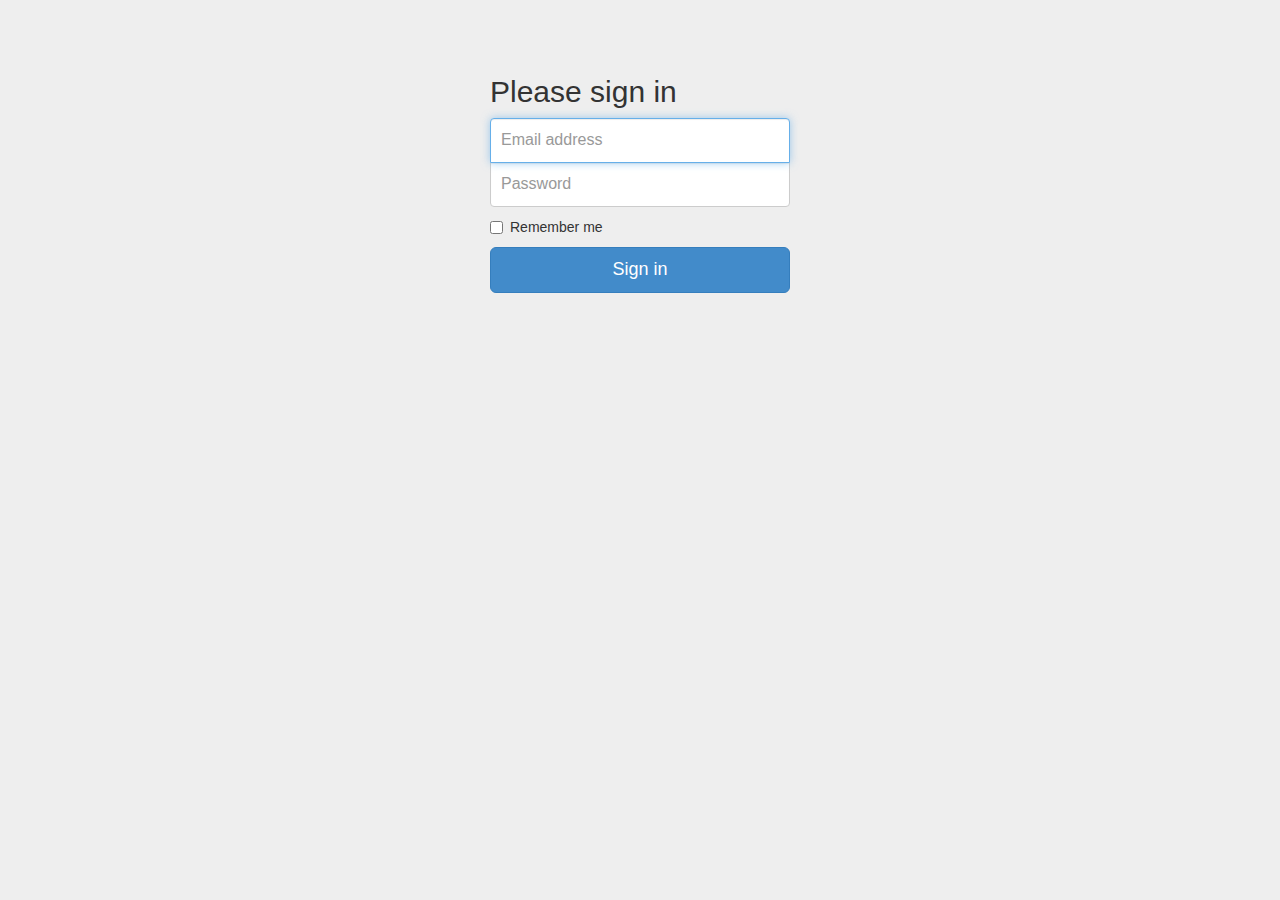
<file: Iceshow2 - Ognjen Krndija/site/assets/examples/signin/index.html>
<!DOCTYPE html>
<html lang="en">
  <head>
    <meta charset="utf-8">
    <meta name="viewport" content="width=device-width, initial-scale=1.0">
    <meta name="description" content="">
    <meta name="author" content="">
    <link rel="shortcut icon" href="../../assets/ico/favicon.png">

    <title>Signin Template for Bootstrap</title>

    <!-- Bootstrap core CSS -->
    <link href="../../dist/css/bootstrap.css" rel="stylesheet">

    <!-- Custom styles for this template -->
    <link href="signin.css" rel="stylesheet">

    <!-- HTML5 shim and Respond.js IE8 support of HTML5 elements and media queries -->
    <!--[if lt IE 9]>
      <script src="../../assets/js/html5shiv.js"></script>
      <script src="../../assets/js/respond.min.js"></script>
    <![endif]-->
  </head>

  <body>

    <div class="container">

      <form class="form-signin">
        <h2 class="form-signin-heading">Please sign in</h2>
        <input type="text" class="form-control" placeholder="Email address" autofocus>
        <input type="password" class="form-control" placeholder="Password">
        <label class="checkbox">
          <input type="checkbox" value="remember-me"> Remember me
        </label>
        <button class="btn btn-lg btn-primary btn-block" type="submit">Sign in</button>
      </form>

    </div> <!-- /container -->


    <!-- Bootstrap core JavaScript
    ================================================== -->
    <!-- Placed at the end of the document so the pages load faster -->
  </body>
</html>
</file>
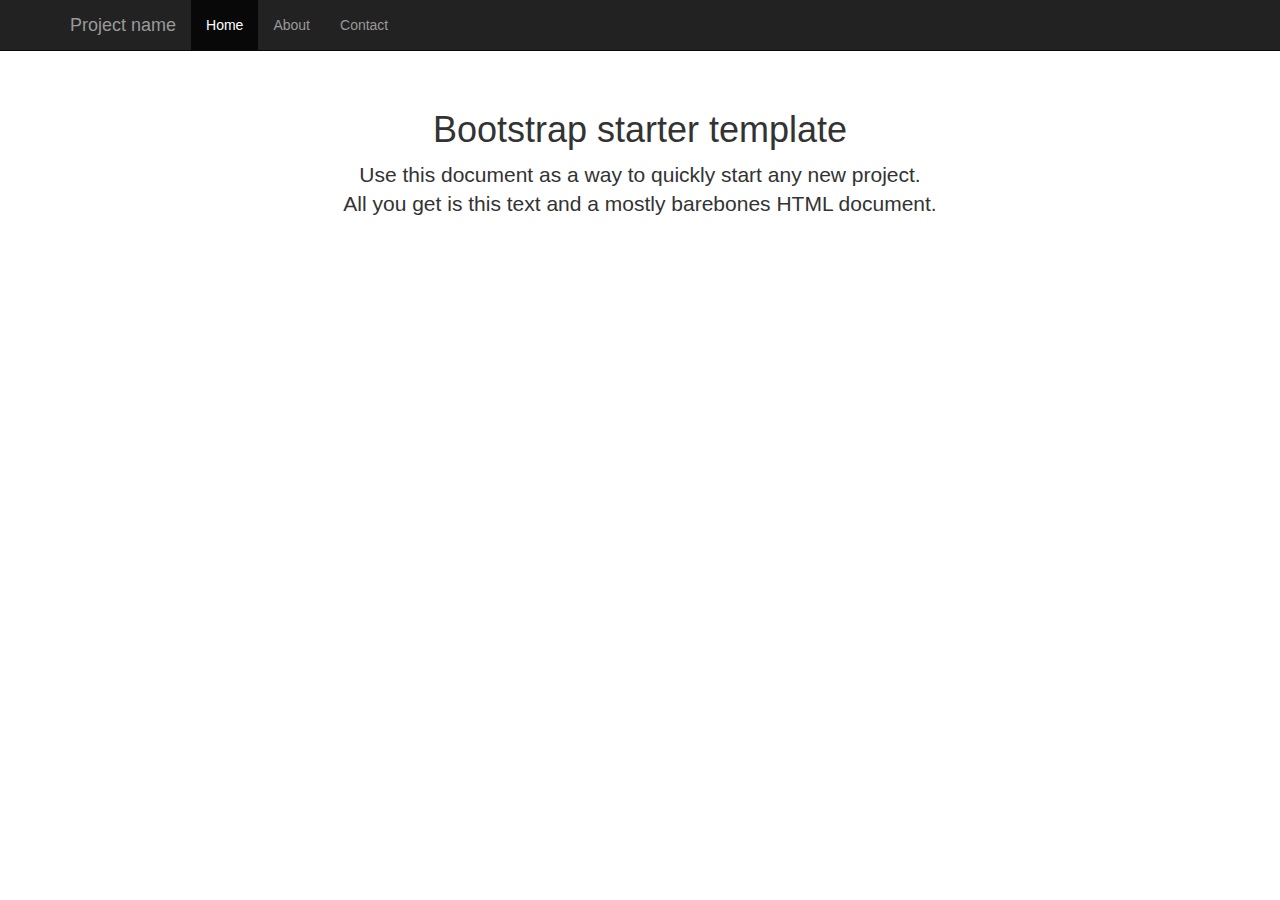
<file: Iceshow2 - Ognjen Krndija/site/assets/examples/starter-template/index.html>
<!DOCTYPE html>
<html lang="en">
  <head>
    <meta charset="utf-8">
    <meta name="viewport" content="width=device-width, initial-scale=1.0">
    <meta name="description" content="">
    <meta name="author" content="">
    <link rel="shortcut icon" href="../../assets/ico/favicon.png">

    <title>Starter Template for Bootstrap</title>

    <!-- Bootstrap core CSS -->
    <link href="../../dist/css/bootstrap.css" rel="stylesheet">

    <!-- Custom styles for this template -->
    <link href="starter-template.css" rel="stylesheet">

    <!-- HTML5 shim and Respond.js IE8 support of HTML5 elements and media queries -->
    <!--[if lt IE 9]>
      <script src="../../assets/js/html5shiv.js"></script>
      <script src="../../assets/js/respond.min.js"></script>
    <![endif]-->
  </head>

  <body>

    <div class="navbar navbar-inverse navbar-fixed-top">
      <div class="container">
        <div class="navbar-header">
          <button type="button" class="navbar-toggle" data-toggle="collapse" data-target=".navbar-collapse">
            <span class="icon-bar"></span>
            <span class="icon-bar"></span>
            <span class="icon-bar"></span>
          </button>
          <a class="navbar-brand" href="#">Project name</a>
        </div>
        <div class="collapse navbar-collapse">
          <ul class="nav navbar-nav">
            <li class="active"><a href="#">Home</a></li>
            <li><a href="#about">About</a></li>
            <li><a href="#contact">Contact</a></li>
          </ul>
        </div><!--/.nav-collapse -->
      </div>
    </div>

    <div class="container">

      <div class="starter-template">
        <h1>Bootstrap starter template</h1>
        <p class="lead">Use this document as a way to quickly start any new project.<br> All you get is this text and a mostly barebones HTML document.</p>
      </div>

    </div><!-- /.container -->


    <!-- Bootstrap core JavaScript
    ================================================== -->
    <!-- Placed at the end of the document so the pages load faster -->
    <script src="../../assets/js/jquery.js"></script>
    <script src="../../dist/js/bootstrap.min.js"></script>
  </body>
</html>
</file>
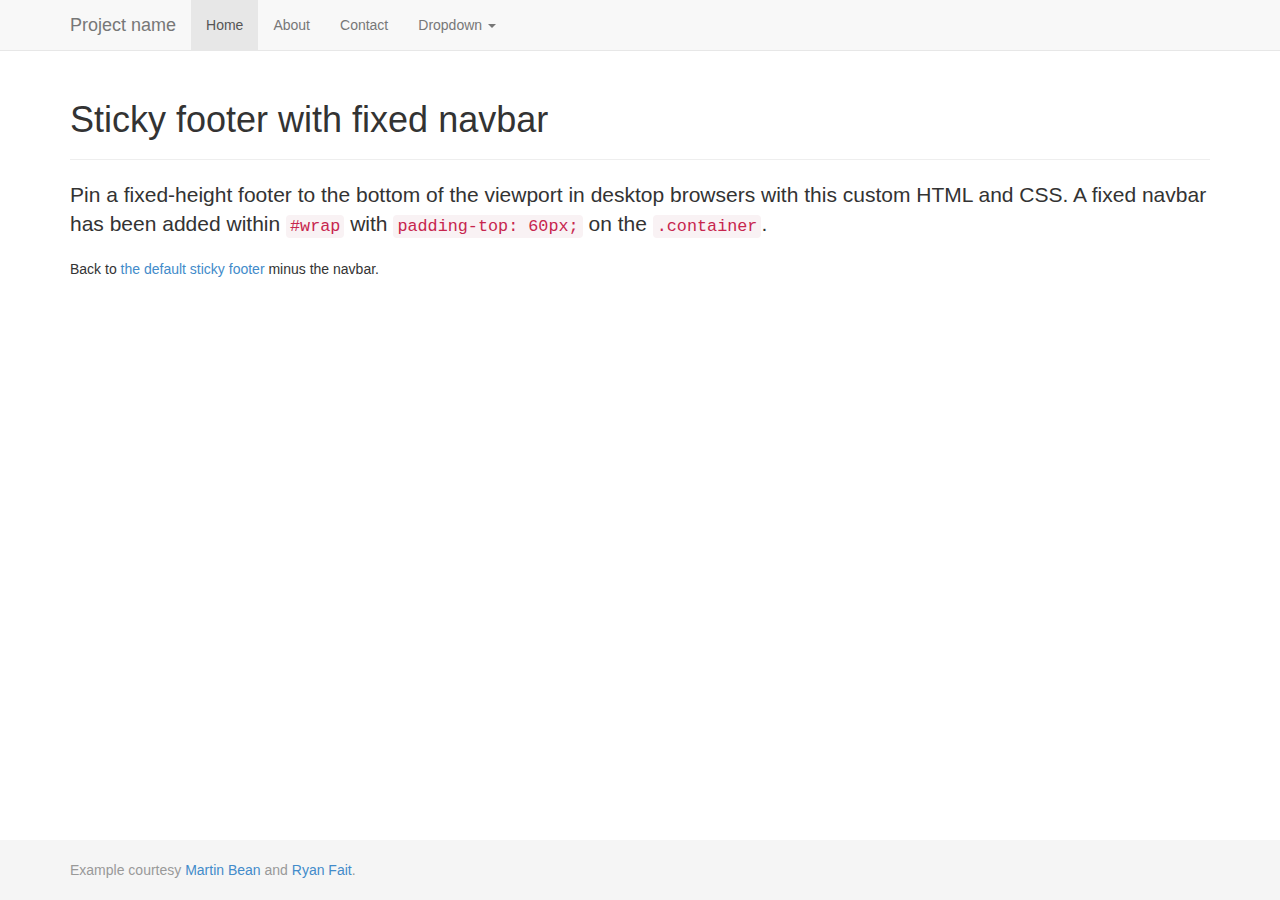
<file: Iceshow2 - Ognjen Krndija/site/assets/examples/sticky-footer-navbar/index.html>
<!DOCTYPE html>
<html lang="en">
  <head>
    <meta charset="utf-8">
    <meta name="viewport" content="width=device-width, initial-scale=1.0">
    <meta name="description" content="">
    <meta name="author" content="">
    <link rel="shortcut icon" href="../../assets/ico/favicon.png">

    <title>Sticky Footer Navbar Template for Bootstrap</title>

    <!-- Bootstrap core CSS -->
    <link href="../../dist/css/bootstrap.css" rel="stylesheet">

    <!-- Custom styles for this template -->
    <link href="sticky-footer-navbar.css" rel="stylesheet">

    <!-- HTML5 shim and Respond.js IE8 support of HTML5 elements and media queries -->
    <!--[if lt IE 9]>
      <script src="../../assets/js/html5shiv.js"></script>
      <script src="../../assets/js/respond.min.js"></script>
    <![endif]-->
  </head>

  <body>

    <!-- Wrap all page content here -->
    <div id="wrap">

      <!-- Fixed navbar -->
      <div class="navbar navbar-default navbar-fixed-top">
        <div class="container">
          <div class="navbar-header">
            <button type="button" class="navbar-toggle" data-toggle="collapse" data-target=".navbar-collapse">
              <span class="icon-bar"></span>
              <span class="icon-bar"></span>
              <span class="icon-bar"></span>
            </button>
            <a class="navbar-brand" href="#">Project name</a>
          </div>
          <div class="collapse navbar-collapse">
            <ul class="nav navbar-nav">
              <li class="active"><a href="#">Home</a></li>
              <li><a href="#about">About</a></li>
              <li><a href="#contact">Contact</a></li>
              <li class="dropdown">
                <a href="#" class="dropdown-toggle" data-toggle="dropdown">Dropdown <b class="caret"></b></a>
                <ul class="dropdown-menu">
                  <li><a href="#">Action</a></li>
                  <li><a href="#">Another action</a></li>
                  <li><a href="#">Something else here</a></li>
                  <li class="divider"></li>
                  <li class="dropdown-header">Nav header</li>
                  <li><a href="#">Separated link</a></li>
                  <li><a href="#">One more separated link</a></li>
                </ul>
              </li>
            </ul>
          </div><!--/.nav-collapse -->
        </div>
      </div>

      <!-- Begin page content -->
      <div class="container">
        <div class="page-header">
          <h1>Sticky footer with fixed navbar</h1>
        </div>
        <p class="lead">Pin a fixed-height footer to the bottom of the viewport in desktop browsers with this custom HTML and CSS. A fixed navbar has been added within <code>#wrap</code> with <code>padding-top: 60px;</code> on the <code>.container</code>.</p>
        <p>Back to <a href="../sticky-footer">the default sticky footer</a> minus the navbar.</p>
      </div>
    </div>

    <div id="footer">
      <div class="container">
        <p class="text-muted credit">Example courtesy <a href="http://martinbean.co.uk">Martin Bean</a> and <a href="http://ryanfait.com/sticky-footer/">Ryan Fait</a>.</p>
      </div>
    </div>


    <!-- Bootstrap core JavaScript
    ================================================== -->
    <!-- Placed at the end of the document so the pages load faster -->
    <script src="../../assets/js/jquery.js"></script>
    <script src="../../dist/js/bootstrap.min.js"></script>
  </body>
</html>
</file>
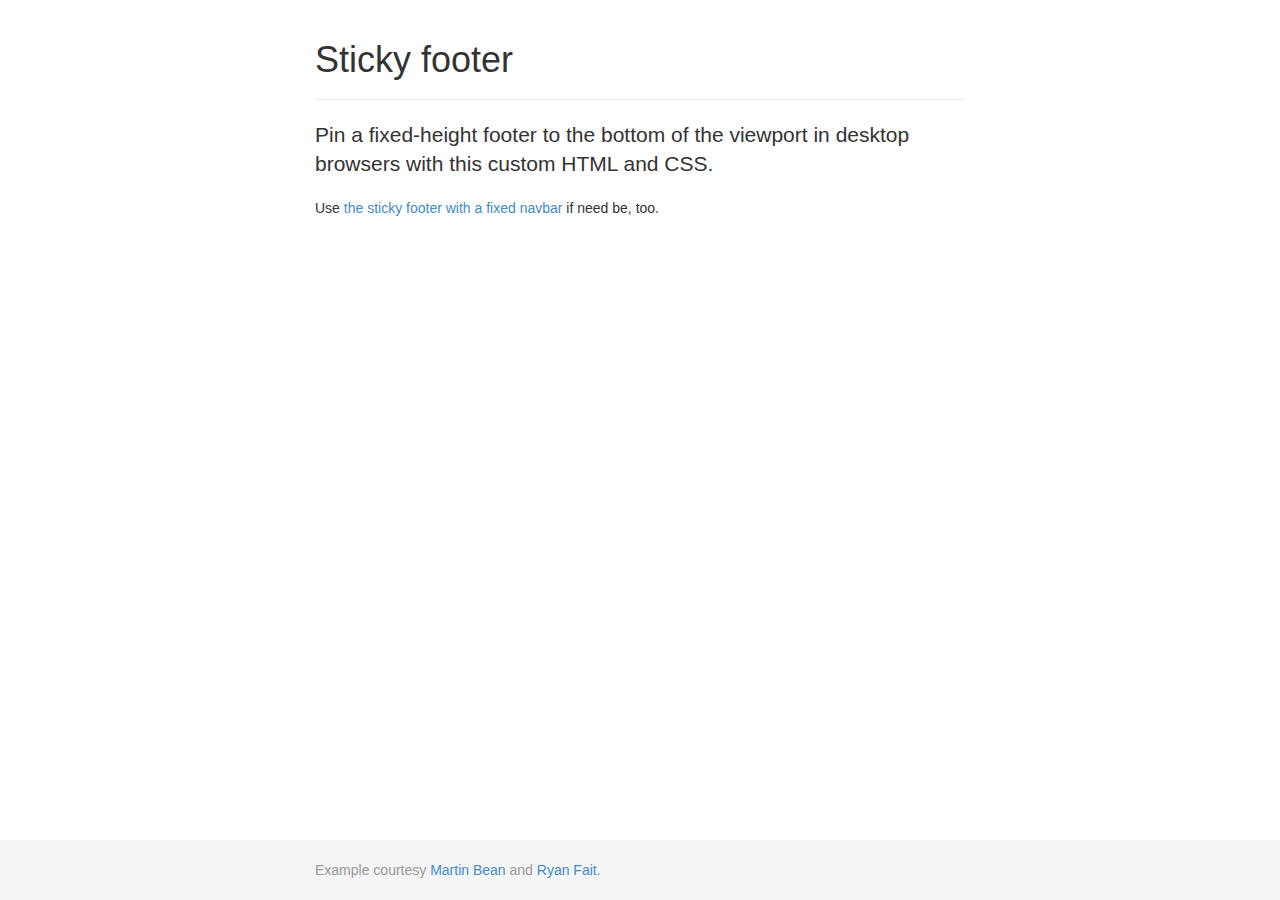
<file: Iceshow2 - Ognjen Krndija/site/assets/examples/sticky-footer/index.html>
<!DOCTYPE html>
<html lang="en">
  <head>
    <meta charset="utf-8">
    <meta name="viewport" content="width=device-width, initial-scale=1.0">
    <meta name="description" content="">
    <meta name="author" content="">
    <link rel="shortcut icon" href="../../assets/ico/favicon.png">

    <title>Sticky Footer Template for Bootstrap</title>

    <!-- Bootstrap core CSS -->
    <link href="../../dist/css/bootstrap.css" rel="stylesheet">

    <!-- Custom styles for this template -->
    <link href="sticky-footer.css" rel="stylesheet">

    <!-- HTML5 shim and Respond.js IE8 support of HTML5 elements and media queries -->
    <!--[if lt IE 9]>
      <script src="../../assets/js/html5shiv.js"></script>
      <script src="../../assets/js/respond.min.js"></script>
    <![endif]-->
  </head>

  <body>

    <!-- Wrap all page content here -->
    <div id="wrap">

      <!-- Begin page content -->
      <div class="container">
        <div class="page-header">
          <h1>Sticky footer</h1>
        </div>
        <p class="lead">Pin a fixed-height footer to the bottom of the viewport in desktop browsers with this custom HTML and CSS.</p>
        <p>Use <a href="../sticky-footer-navbar">the sticky footer with a fixed navbar</a> if need be, too.</p>
      </div>
    </div>

    <div id="footer">
      <div class="container">
        <p class="text-muted credit">Example courtesy <a href="http://martinbean.co.uk">Martin Bean</a> and <a href="http://ryanfait.com/sticky-footer/">Ryan Fait</a>.</p>
      </div>
    </div>


    <!-- Bootstrap core JavaScript
    ================================================== -->
    <!-- Placed at the end of the document so the pages load faster -->
  </body>
</html>
</file>
<file: Iceshow2 - Ognjen Krndija/site/css/style.css>
@import url(//fonts.googleapis.com/css?family=Racing+Sans+One);
 @import url(//fonts.googleapis.com/css?family=PT+Sans);

 @keyframes vibrate {
	0% { transform: rotate(0deg); }
	10% { transform: rotate(-1deg); }
	20% { transform: rotate(1deg); }
	30% { transform: rotate(0deg); }
	40% { transform: rotate(1deg); }
	50% { transform: rotate(-1deg); }
	60% { transform: rotate(0deg); }
	70% { transform: rotate(-1deg); }
	80% { transform: rotate(1deg); }
	90% { transform: rotate(0deg); }
	100% { transform: rotate(-1deg); }
  }

a[href^="tel:"] {
	color: inherit;
	text-decoration: none;
}
/*------ template stylization ------*/
body {
	background: white
}

.pink {

	color: #09dada;
	font-weight: 700;
	text-align: justify;
}

.padbot1 {
	padding-bottom: 43px;
}
/*---------------row_s----------------*/


.row_1 {
	padding: 55px 0 76px;
	border-bottom: 1px solid #e6e6e6;
}
.row_2 {
	padding: 19px 0 36px;
}
.row_3 {
	padding: 20px 0 74px;
	border-bottom: 1px solid #e6e6e6;
}
.row_4 {
	padding: 20px 0 44px;
}
.row_5 {
	padding: 20px 0 30px;
}
.row_6 {
	padding: 0px 0px 0px 0px;
}
.row_7 {
	padding: 58px 0 63px;
}
.row_8 {
	padding: 19px 0 48px;
}
.row_9 {
	padding: 61px 0 108px;
}
.row_10 {
	padding: 61px 0 108px;
}
/*----------- Back to top --------------*/


/*---------------headings links------------------*/
p {
	font-family: 'PT Sans', sans-serif;
	font-size: 13px;
	line-height: 20px;
	font-weight: normal;
	color: #404040;
	padding: 0;
	margin: 0 0 5px;
}
h2 {
	font-family: 'Racing Sans One', cursive;
	font-size: 42px;
	line-height: 40px;
	font-weight: normal;
	color: #404040;
	margin: 0;
	padding: 40px 0 47px;


}


h2:hover {
	color: #33fff9;
}

h3 {
	font-family: 'Racing Sans One', ;
	font-size: 15px;
	line-height: 20px;
	font-weight: bold;
	color: #404040;
	padding: 0;
	margin: 0 0 11px;
}
.btn-link1 {
	font-family: 'PT Sans', sans-serif;
	font-size: 15px;
	line-height: 26px;
	font-weight: normal;
	color: #33fff9;
	padding: 0;
	margin: 0;
	-webkit-transition: all 0.3s ease;
	transition: all 0.3s ease;
}
.btn-link1:hover {
	text-decoration: none;
	font-family: 'PT Sans', sans-serif;
	font-size: 15px;
	line-height: 26px;
	font-weight: normal;
	color: #404040;
	padding: 0;
	margin: 0;
	-webkit-transition: all 0.3s ease;
	transition: all 0.3s ease;
}
.btn-link2 {
	font-family: 'PT Sans', sans-serif;
	font-size: 16px;
	line-height: 26px;
	font-weight: normal;
	color: #fa6569;
	padding: 0;
	margin: 0;
	-webkit-transition: all 0.3s ease;
	transition: all 0.3s ease;
}
.btn-link2:hover {
	text-decoration: none;
	font-family: 'PT Sans', sans-serif;
	font-size: 16px;
	line-height: 26px;
	font-weight: normal;
	color: #404040;
	padding: 0;
	margin: 0;
	-webkit-transition: all 0.3s ease;
	transition: all 0.3s ease;


}

/* Za bgheader2 */
body, html {
  margin: 0;
  padding: 0;
  overflow-x: hidden;
}

.header2 .container {
  position: relative;
  width: 100%;
  padding: 0;
  margin: 0;
}

.bgheader2 {
  width: 100%;
  max-height: 370px; 
  height: auto;
  display: block;
  object-fit: cover;
}

/* Ensure the nav and other elements do not cause overflow */
.menuheader {
  width: 100%;
  overflow: hidden;
}


.navbar {
  width: 100%;
}

/*##########################*/
/************* header ***************/
header {
	background: url(../img/bgheader1.jpg) center  no-repeat;
	background-size: 100%;
	background-color: #09dada;
	object-fit: fill;
	
	
}

.header1 .navbar-brand_ {
	margin: 32px 0 50px !important; }

.header2 {
	background: url(../img/bgheader2.jpg) center top no-repeat;
	background-size: 100%;
	width: 100%;
	max-height: 100px; /* Set the desired maximum height */
	height: auto;
	display: block;
	
	
	
	
}
.header2 .navbar-brand_ {
	margin: 32px 0 50px !important;
}
/*-------- Logo -------- */
.navbar-brand_ {
	
	float: right;
	display: block;
	position: relative;
	margin: 0;
	text-align: right;
	padding: 0;
	margin: 53px 0 85px;
}
.navbar-brand_ img {
	max-width: 100%;
}
.navbar-brand_a:hover {
	text-decoration: none;
}
/*-----------------navbar---------------------*/
.menuheader {
	position: relative;
	height: 77px;
	border-bottom: 3px solid #030808;
}
.bgmenu {
	position: absolute;
	width: 108%;
	height: 85px;
	background: #18f0e9;
	bottom: 0;
}
.tm_navbar {
	position: relative;
	padding: 0;
	margin: 0;
	background: none;
	border: none;
	text-align: center;
	line-height: 0;
}
.tm_navbar .nav {
	position: relative;
}
.tm_navbar ul {
	position: fixed;
	margin: 0;
	overflow: visible;
	display: inline-block;
}
.tm_navbar .nav li:first-child {
	position: relative;
	
	background: none;
}
.tm_navbar .nav li {
	float: left;
	padding: 0;
	position: relative;
	zoom: 1;
}
.tm_navbar .nav li a {
	text-decoration: none;
	text-transform:uppercase;
	color: #010201;
	font-family: 'PT Sans', sans-serif;
	font-size: 13px;
	line-height: 20px;
	font-weight: normal;
	padding: 35px 13px 21px;
	border: 0;
	border-radius: 0;
	text-shadow: none;
	

}

	
	

.tm_navbar .nav > li.sfHover > a, .tm_navbar .nav > li.sfHover > a:hover, .tm_navbar .nav > li > a:hover, .tm_navbar .nav > li.active > a, .tm_navbar .nav > li.active > a:hover {
	color: #3d3d3d ;
	background: #dbfffe;
	-webkit-transition: all 0.3s ease;
	transition: all 0.3s ease;
	
}



/*-------------------select------------------*/





.select-menu {
	display: none !important;
}
/************** header end **************/
/************** content **************/
.row1col {
	overflow: hidden;
	position: relative;
}
.row_1 figure img {
	width: 420px;
	height: 370px;
	padding: 0px;
	float: left;
	margin: -55px 50px 20px 0;
    border-radius: 15px 15px 15px 15px;;
	object-fit: cover;
	
}
.textinfo1 {
	overflow: hidden;
}
.title1 {
	font-family: 'Racing Sans One', cursive;
	font-size: 100px;
	line-height: 85px;
	font-weight: normal;
	color: #18f0e9;
	letter-spacing: -10.7px;
	margin: -15 0 0 0;
	padding: -7px;
	text-align: left;
	position: relative;
	
}

.title1 :hover {	color: #33fff9;
}


.title2 {
	font-family: 'Racing Sans One', cursive;
	font-size: 38px;
	line-height: 40px;
	font-weight: normal;
	color: #18f0e9;
	margin: 0 0 30px;
	padding: 0;
	text-align: left;
}


.title4 {
	font-family: 'PT Sans', sans-serif;
	font-size: 15px;
	line-height: 26px;
	font-weight: normal;
	color: #404040;
	padding: 0;
	margin: 0;
	text-align: justify;
}
/*--------------list1-------------*/
.list1 {
	margin: 0;
	padding: 0;
	position: relative;
	list-style: none;
	overflow: hidden;
}
.list1 li {
	float: left;
	width: 20%;
	position: relative;
	margin: 0;
	padding: 0;
}
.list1 li p {
	text-transform: uppercase;
	font-family: 'PT Sans', sans-serif;
	font-size: 10px;
	line-height: 20px;
	font-weight: normal;
	color: #b5b5b5;
	padding: 0;
	margin: 0;
}
.list1 li figure {
	width: 100%;
	margin: 0;
}
.list1 li figure img {
	height: 100px;
	width: 200px;
	object-fit: cover;
}
.list1 li > figure > a {
	position: relative;
	display: block;
	margin: 0 0 14px;
}
.list1 li > figure > a + p {
	color: #b5b5b5;
	-webkit-transition: all 0.4s ease-in;
	transition: all 0.4s ease-in;
}
.list1 li > figure > a:hover + p {
	color: #33fff9;
	-webkit-transition: all 0.2s ease-out;
	transition: all 0.2s ease-out;
}
.list1 li > figure > a > i {
	margin-top: 10px;
	margin-left: 15px;
	position: absolute;
	top: 50%;
	left: 50%;
	color: #33fff9;
	font-size: 30px;
	-webkit-transition: all 0.4s ease-in;
	transition: all 0.4s ease-in;
}
.list1 li > figure > a:hover > i {
	margin-top: -15px;
	margin-left: -15px;
	text-decoration: none;
	position: absolute;
	top: 50%;
	left: 50%;
	color: #33fff9;
	-webkit-transition: all 0.2s ease-out;
	transition: all 0.2s ease-out;
}
.list1 li > figure > a > span {
	position: absolute !important;
	top: 50%;
	left: 50%;
	width: 0;
	height: 0;
	background: url(../img/patternhover1.png) repeat;
	-webkit-transition: all 0.4s ease-in;
	transition: all 0.4s ease-in;
}
.list1 li > figure > a:hover span {
	top: 0;
	left: 0;
	width: 100%;
	height: 100%;
	background: url(../img/patternhover1.png) repeat;
	-webkit-transition: all 0.2s ease-out;
	transition: all 0.2s ease-out;
}
/*--------------list2-------------*/

.str {
	font-size: 15px;
	text-align: justify;
	margin-bottom: 15px;
	
}

.str1{
	font-size: 15px;
	text-align: justify;
	margin-bottom: 10px;
}

.kon {
	text-align: justify;
}



.list2 {
	margin: 29px 0 0;
	padding: 0;
	position: relative;
	list-style: none;
	overflow: hidden;
	
}
.list2 li {
	position: relative;
	margin: 0;
	padding: 0;
	
}
.list2 li a {
	font-family: 'PT Sans', sans-serif;
	font-size: 16px;
	line-height: 26px;
	color: #404040;
	-webkit-transition: all 0.2s ease;
	transition: all 0.2s ease;
}
.list2 li a:hover {
	text-decoration: none;
	font-family: 'PT Sans', sans-serif;
	font-size: 16px;
	line-height: 26px;
	color: #33fff9;
	-webkit-transition: all 0.2s ease;
	transition: all 0.2s ease;
}
/*--------------------------------*/
.we_are figure {
	margin-bottom: 25px;
}
/*--------------list3-------------*/
.list3 {
	margin: 0 0 14px;
	padding: 0;
	position: relative;
	list-style: none;
	overflow: hidden;

}
.list3 li {
	position: relative;
	padding: 0 0 0 17px;
	margin: 0 0 4px;
}
.m_bot1 {
	font-size: 15px;
	margin-bottom: 15px;
}


.list3 figure img {

	object-fit: contain;
}

.list3 li i {
	font-size: 10px;
	position: absolute;
	top: 8px;
	left: 0;
	color: #33fff9
}
.list3 li a {
	position: relative;
	font-family: 'PT Sans', sans-serif;
	font-size: 16px;
	line-height: 26px;
	color: #404040;
	-webkit-transition: all 0.2s ease;
	transition: all 0.2s ease;
}
.list3 li a:hover {
	text-decoration: none;
	font-family: 'PT Sans', sans-serif;
	font-size: 16px;
	line-height: 26px;
	color:#33fff9;
	-webkit-transition: all 0.2s ease;
	transition: all 0.2s ease;
}
/*--------------list4-------------*/
.list4 {
	margin: 0;
	padding: 0;
	position: relative;
	list-style: none;
	overflow: hidden;
}
.list4 li {
	position: relative;
}
.list4 li figure {
	margin-bottom: 25px;
}
.list4 li h3 {
	margin-bottom: 0;
}
.list4 li h3 a {
	color: #404040;
	-webkit-transition: all 0.2s ease;
	transition: all 0.2s ease;
}
.list4 li h3 a:hover {
	text-decoration: none;
	color: #33fff9;
	-webkit-transition: all 0.2s ease;
	transition: all 0.2s ease;
}
/*--------------list5-------------*/
.list5 {
	margin: 0;
	padding: 0;
	position: relative;
	list-style: none;
	overflow: hidden;
}

.list5 figure img {
	height: 250px;
	width: 300px;
	border-radius: 20px;
	object-fit:cover
	
	
}

.list5 figure img:hover {

	animation: vibrate 5s;
	animation-iteration-count:infinite
	
}


.list5 li {
	position: relative;
	margin-bottom: 37px;
}
.list5 li figure {
	margin-bottom: 25px;
}
.list5 li h3 {
	margin-bottom: 11px;
}
.list5 li h3 a {
	color: #404040;
	-webkit-transition: all 0.2s ease;
	transition: all 0.2s ease;
}
.list5 li h3 a:hover {
	text-decoration: none;
	color: #33fff9;
	-webkit-transition: all 0.2s ease;
	transition: all 0.2s ease;
}
.list5 li p {
	margin-bottom: 0;
	text-align: justify;
}
.list5 li p a {
	color: #404040;
	-webkit-transition: all 0.2s ease;
	transition: all 0.2s ease;
	text-align: justify;
}
.list5 li p a:hover {
	text-decoration: none;
	color: #33fff9;
	-webkit-transition: all 0.2s ease;
	transition: all 0.2s ease;
	text-align: justify;
}
/*--------list-blog-----------*/
.list-blog {
	margin: 0;
	padding: 0;
}
.list-blog li {
	display: block;
	margin-top: 40px;
}


.list-blog figure {

	height: 250px;
	width: 220px;
	margin-bottom: 30px;
	object-fit:cover
}

.list-blog li {
	margin-top: 0px;
	margin-bottom: 0;
	padding-bottom: 32px;
}
.list-blog li .date {
	padding-bottom: 10px;
}
.list-blog li .date .extra-wrap {
	overflow: hidden;
}
.list-blog > li > div > figure {
	float: left;
	margin: 0;
	margin-right: 30px;
	margin-bottom: 8px;
}
.blogcont {
	overflow: hidden;
}
.blogcont p {
	margin-bottom: 16px;
	text-align: justify;
}
.blogcont .title6 {
	position: relative;
	font-family: 'PT Sans', sans-serif;
	font-size: 13px;
	line-height: 22px;
	color: #b4b3b3;
	margin-bottom: 14px;



}
.blogcont .title6 a {
	color: #33fff9;
	-webkit-transition: all 0.2s ease;
	transition: all 0.2s ease;
}
.blogcont .title6 a:hover {
	text-decoration: none;
	color: #404040;
	-webkit-transition: all 0.2s ease;
	transition: all 0.2s ease;
}
.blogcont .title6 span {
	margin: 0 14px;
}
.blogcont h3 {
	margin-bottom: 0;
	overflow: hidden;
}
.blogcont h3 a {
	color: #404040;
	-webkit-transition: all 0.15s ease;
	transition: all 0.15s ease;
}
.blogcont h3 a:hover {
	color: #33fff9;
	text-decoration: none;
	-webkit-transition: all 0.15s ease;
	transition: all 0.15s ease;
}
.pad_bot2 {
	padding-bottom: 40px;
}
.m_bot2 {
	margin-bottom: 10px;
}
.dot1 {
	margin: 0 13px;
}
/*-- contacts page --*/
.gmap {
	margin-top: 7px;
}
.line1 {
	outline: none;
	padding: 0;
	margin: 63px 0 19px;
	width: 100%;
	height: 1px;
	background: #e6e6e6;
	box-shadow: none;
	border: none;
}
.map {
	overflow: hidden;
	line-height: 0;
	font-size: 0;
	margin-bottom: 30px;
	-webkit-box-sizing: border-box;
	-moz-box-sizing: border-box;
	box-sizing: border-box;
	border: none;
	border-radius: 0;
}
.map iframe {
	width: 100%;
	height: 393px;
	border: none;
	margin-top: 0;
	margin-bottom: 0;
	padding-bottom: 0;
}
.address h2 {
	padding-bottom: 32px;
}
address {
	margin: 10px 0 0 0;
	margin-bottom: 19px;
}
address strong {
	margin: 0;
	font-family: 'PT Sans', sans-serif;
	font-size: 15px;
	line-height: 20px;
	color: #404040;
	font-weight: normal;
	display: block;
	margin-bottom: 1px;
}
address span {
	font-family: 'PT Sans', sans-serif;
	font-size: 13px;
	line-height: 20px;
	color: #404040;
	font-weight: normal;
}
address p {
	font-family: 'PT Sans', sans-serif;
	font-size: 13px;
	line-height: 20px;
	color: #404040;
	font-weight: normal;
}
address .info p:first-child {
	font-family: 'PT Sans', sans-serif;
	font-size: 13px;
	line-height: 20px;
	color: #404040;
	font-weight: normal;
}
.info {
	font-family: 'PT Sans', sans-serif;
	font-size: 13px;
	line-height: 20px;
	color: #404040;
	font-weight: normal;
}
.padding_top1 {
	padding-top: 31px;
}
.info > p {
	font-family: 'PT Sans', sans-serif;
	font-size: 13px;
	line-height: 20px;
	color: #404040;
	font-weight: normal;
	margin-bottom: 0;
}
.info > p span {
	font-family: 'PT Sans', sans-serif;
	font-size: 13px;
	line-height: 20px;
	color: #404040;
	font-weight: normal;
	width: 81px;
	display: inline-block;
}
.info a {
	color: #404040;
	text-decoration: none;
	font-weight: normal;
	-webkit-transition: all 0.2s ease;
	transition: all 0.2s ease;
}
.info a:hover {
	text-decoration: none;
	color: #33fff9;
	-webkit-transition: all 0.2s ease;
	transition: all 0.2s ease;
}
/*------------contact form------------*/
.contact-form .coll-1, .contact-form .coll-2, .contact-form .coll-3 {
	margin-right: 20px;
	margin-bottom: 15px;
	width: 189px;
	display: inline-block;
}
.contact-form .coll-3 {
	margin-right: 0;
}
.coll-message {
	position: relative;
}
#contact-form {
	margin-top: 15px;
	position: relative;
}
#contact-form label {
	position: relative;
	/*!*/

  display: block;
}
#contact-form span {
	display: block;
}
#contact-form ._placeholder {
	position: absolute;
	/*!*/

  left: 0;
	right: 0;
	top: 0;
	bottom: 0;
	cursor: text;
	font-family: 'PT Sans', sans-serif;
	font-size: 13px;
	line-height: 20px;
	font-weight: normal;
	padding: 10px 10px 9px 15px;
	color: #404040;
	border-radius: 0;
	display: block;
}
#contact-form ._placeholder.focused {
	font-family: 'PT Sans', sans-serif;
	font-size: 13px;
	line-height: 20px;
	font-weight: normal;
	opacity: .4;
	filter: alpha(opacity=40);
	box-shadow: none;
	padding: 10px 10px 9px 15px;
	width: 100%;
}
#contact-form ._placeholder.hidden {
	display: none;
}
#contact-form input, #contact-form textarea {
	outline: none;
	box-shadow: none;
	-webkit-box-sizing: border-box;
	-moz-box-sizing: border-box;
	box-sizing: border-box;
	float: left;
	font-family: 'PT Sans', sans-serif;
	font-size: 13px;
	line-height: 20px;
	font-weight: normal;
	color: #404040;
	border: 1px #e6e6e6 solid;
	width: 100%;
	height: 41px;
	border-radius: 0;
	padding: 10px 10px 9px 15px;
	background: #fff;
}
#contact-form textarea {
	height: 147px;
	resize: none;
	margin: 0 0 12px;
	overflow: hidden;
}
#contact-form > label {
	margin-bottom: 0;
}
#contact-form .error-message, #contact-form .empty-message {
	height: 0;
	overflow: hidden;
	font: 10px/20px Arial;
	-webkit-transition: 0.3s ease-in height;
	transition: 0.3s ease-in height;
	position: absolute;
	right: 3px;
	top: 0;
}
#contact-form .invalid .error-message, #contact-form .empty .empty-message {
	height: 20px;
}
#contact-form .success-message {
	line-height: 22px;
	position: absolute;
	overflow: hidden;
	height: 0;
	left: 0;
	top: 0;
	-webkit-box-sizing: border-box;
	-moz-box-sizing: border-box;
	box-sizing: border-box;
	box-shadow: none;
	border-radius: 0;
	background: #e6e6e6;
	z-index: 10;
	width: 100%;
	text-align: center;
	-webkit-transition: all 0.7s linear;
	transition: all 0.7s linear;
	padding: 0;
}
#contact-form.success .success-message {
	height: 50px;
	padding: 15px 0;
	border: 1px #ccc solid;
	-webkit-transition: all 0.7s linear;
	transition: all 0.7s linear;
}
/*-----------t_page-------------*/
.privacy_page h3 {
	margin-bottom: 0;
}
.privacy_page h2 {
	padding-bottom: 43px;
}
.privacy_page p a {
	color: #404040;
}
.privacy_page p a:hover {
	color: #33fff9;
}
/*404 page*/
/*404 page*/
.block-404 .forminfo h2 {
	padding-top: 0;
	padding-bottom: 40px;
	line-height: 40px;
	margin-top: 0;
}
.block-404 p {
	color: #404040;
	margin-bottom: 21px;
}
.form-404 {
	width: 100%;
	display: block;
	margin-top: 24px;
	position: relative;
	padding-right: 0;
}
.form-404 input {
	outline: none;
	height: 39px;
	width: 100%;
	font-family: 'Trebuchet MS', sans-serif;
	font-size: 13px;
	line-height: 22px;
	font-weight: normal;
	color: #404040;
	padding: 6px 60px 8px 10px;
	margin: 0;
	-webkit-box-sizing: border-box;
	-moz-box-sizing: border-box;
	box-sizing: border-box;
	border-radius: 0;
	box-shadow: none;
	background: transparent;
	border: 1px solid #eaeaea;
	float: left;
}
.form-404 input:focus {
	box-shadow: none;
	outline: none;
	border: 1px solid #eaeaea;
}
.form-404 a {
	position: absolute;
	margin-top: 0 !important;
	width: 40px;
	height: 32px;
	overflow: hidden;
	padding: 0;
	top: 3px;
	right: 5px;
	float: right;
	box-shadow: none;
	outline: none;
	border: none;
}
.form-404 a img {
	position: relative;
	width: 40px;
	height: 64px;
	margin-top: 0;
}
.form-404 a:hover {
	box-shadow: none;
}
.form-404 a:hover img {
	position: relative;
	width: 40px;
	height: 64px;
	margin-top: -32px;
}
/**/
/************* content end **************/
/************** footer **************/
footer {
	border-top: 1px solid #e6e6e6;
	border-bottom: 22px solid #33fff9 ;;
	padding: 92px 0;
}
.privacytxt {
	text-transform: uppercase;
	font-family: 'Racing Sans One', cursive;
	font-size: 22px;
	line-height: -12px;
	font-weight: normal;
	color: #404040;
	margin: 0;
	padding: 0;
}
.footerprivlink {
	color: #404040;
	-webkit-transition: all 0.2s ease;
	transition: all 0.2s ease;
}
.footerprivlink:hover {
	color: #33fff9;
	text-decoration: none;
	-webkit-transition: all 0.2s ease;
	transition: all 0.2s ease;
}
.title5 {
	font-family: 'PT Sans', sans-serif;
	font-size: 15px;
	line-height: 26px;
	font-weight: normal;
	color: #33fff9;
	padding: 0;
	margin: 30px 0 0 0;

	
}

.sad2{
	font-family: 'Racing Sans One', cursive;
	font-size: medium;
	font-weight: 400;
	color: #33fff9;
}

/************** footer end **************/
/*-------------- media queries -------------------*/
/**********************************************************/
@media (min-width: 1220px) {
.form-404 {
	width: 232px;
}
.contact-form .coll-1, .contact-form .coll-2, .contact-form .coll-3 {
	margin-right: 16px;
	width: 243px;
	display: inline-block;
}
.contact-form .coll-3 {
	margin-right: 0;
}
.navbar-brand_ {
	margin: 303px 0 319px;
}
.row_1 figure {
	float: left;
	width: 470px;
	margin: 0 30px 0 0;
}
.textinfo1 {
	overflow: hidden;
}
.title1 {
	font-size: 150px;
	line-height: 105px;
	margin: 32px 0 4px 0;

}

.title1:hover {

	color: #33fff9;
}
.container {
	padding: 0;
}
}
/**********************************************************/
@media (min-width: 768px) and (max-width: 991px) {
.form-404 {
	width: 100%;
}
.contact-form .coll-1, .contact-form .coll-2, .contact-form .coll-3 {
	margin-right: 0;
	margin-bottom: 15px;
	width: 100%;
	display: inline-block;
}
.contact-form .coll-3 {
	margin-right: 0;
}
.list-blog > li > div > figure {
	float: left;
	margin: 0;
	width: 100%;
	margin-right: 0;
	margin-bottom: 10px;
}
.list-blog > li > div > figure img {
	width: 100%;
}
.blogcont {
	overflow: visible;
}
.navbar-brand_ {
	margin: 110px 0;
}
.row_1 figure {
	width: 300px;
	padding: 0;
	overflow: hidden;
	margin: 0 30px 20px 0;
}
.textinfo1 {
	overflow: visible;
}
.title1 {
	letter-spacing: 0px;
	font-size: 85px;
}
.nav-collapse_ .nav > li {
	float: left;
}
.navbar_ {
	width: auto!important;
	overflow: visible !important;
	height: auto;
	clear: none;
}
}
/**********************************************************/
@media (max-width: 767px) {
.block-404 figure {
	margin-bottom: 40px;
}
.form-404 {
	width: 100%;
}
.contact-form .coll-1, .contact-form .coll-2, .contact-form .coll-3 {
	margin-right: 0;
	margin-bottom: 15px;
	width: 100%;
	display: inline-block;
}
.contact-form .coll-3 {
	margin-right: 0;
}
.blogcont .title6 span {
	margin: 0 2px;
}
.list-blog > li > div > figure {
	float: left;
	margin: 0;
	width: 260px;
	margin-right: 20px;
	margin-bottom: 10px;
}
.list-blog > li > div > figure img {
	width: 100%;
}
.blogcont {
	overflow: visible;
}
.whatwedocol {
	float: left;
	width: 33.3%;
}
footer {
	padding: 40px 0;
}
.staffcol {
	width: 50%;
	float: left;
}
.staffcol figure {
	width: 100%;
}
.staffcol figure img {
	width: 100%;
}
.we_are figure {
	width: 260px;
	float: left;
	margin-right: 20px;
	margin-bottom: 5px;
}
.colfooter2 {
	width: 50%;
	float: left;
	margin-bottom: 40px;
}
.list1 li {
	width: 33.3%;
	margin: 0;
	overflow: hidden;
	margin-bottom: 40px;
}
.navbar-brand_ {
	margin: 70px 0;
}
.row_1 figure {
	width: 200px;
	padding: 0;
	float: left;
	margin: 0 20px 20px 0;
}
.textinfo1 {
	overflow: visible;
}
.title1 {
	letter-spacing: 0px;
	font-size: 80px;
	line-height: 65px;
}
.title2 {
	font-size: 36px;
	line-height: 40px;
	margin: 0 0 20px;
}
.navbar-brand_ {
	width: 100%;
	margin: 153px 0 179px;
}
.navbar-brand_ img {
	max-width: 100%;
}
.sf-menu {
	display: none !important;
}
.select-menu {
	display: block !important;
	color: #ffffff;
	border: 1px solid #343434;
	background: #343434 !important;
	-webkit-box-shadow: none;
	box-shadow: none;
	position: relative;
	width: 100%;
	margin: 27px 0 0;
	padding: 5px;
}
.select-menu option {
	padding: 0;
}
}
/**********************************************************/
@media (max-width: 580px) {
.whatwedocol {
	float: left;
	width: 50%;
}
.list1 li {
	width: 50%;
	margin: 0;
	overflow: hidden;
	margin-bottom: 40px;
}
.row_1 figure {
	width: 100%;
	padding: 0;
	float: none;
	margin: 0 0 0px 0;
}
.row_1 figure img {
	width: 100%;
}
.textinfo1 {
	overflow: visible;
}
.title1 {
	letter-spacing: 10px;
	font-size: 60px;
}
}
/**********************************************************/









@media (max-width: 480px) {
.list-blog > li > div > figure {
	float: left;
	margin: 0;
	width: 100%;
	margin-right: 0;
	margin-bottom: 10px;
}
.list-blog > li > div > figure img {
	width: 100%;
}
.blogcont {
	overflow: visible;
}
.whatwedocol {
	float: none;
	width: 100%;
}
.whatwedocol figure {
	width: 100%;
}
.whatwedocol figure img {
	width: 100%;
}
footer {
	padding: 40px 0;
}
.list2 {
	margin: 0;
	padding: 0;
	position: relative;
	list-style: none;
	overflow: hidden;
}
.staffcol {
	float: none;
	width: 100%;
	margin-bottom: 30px;
}
.we_are figure {
	width: 100%;
	float: left;
	margin-right: 0;
	margin-bottom: 20px;
}
.we_are figure img {
	width: 100%;
}
.colfooter2 {
	width: 100%;
	float: none;
	margin-bottom: 30px;
}
.list1 li {
	width: 100%;
	margin: 0;
	overflow: hidden;
	margin-bottom: 40px;
}
}
/*Core variables and mixins*/
img {
	max-width: 100%;
}
</file>
<file: Iceshow2 - Ognjen Krndija/site/css/touchTouch.css>
/* The gallery overlay */

#galleryOverlay{
	width:100%;
	height:100%;
	position:fixed;
	top:0;
	left:0;
	opacity:0;
	z-index:100000;
	background-color:#222;
	background-color:rgba(0,0,0,0.8);
	overflow:hidden;
	display:none;
	
	-moz-transition:opacity 1s ease;
	-webkit-transition:opacity 1s ease;
	transition:opacity 1s ease;
}

/* This class will trigger the animation */

#galleryOverlay.visible{
	opacity:1;
}

#gallerySlider{
	height:100%;
	
	left:0;
	top:0;
	
	width:100%;
	white-space: nowrap;
	position:absolute;
	
	-moz-transition:left 0.4s ease;
	-webkit-transition:left 0.4s ease;
	transition:left 0.4s ease;
}

#gallerySlider .placeholder{
	background: url("../img/fancybox_img/preloader.gif") no-repeat center center;
	height: 100%;
	line-height: 1px;
	text-align: center;
	width:100%;
	display:inline-block;
}

/* The before element moves the
 * image halfway from the top */

#gallerySlider .placeholder:before{
	content: "";
	display: inline-block;
	height: 50%;
	width: 1px;
	margin-right:-1px;
}

#gallerySlider .placeholder img{
	display: inline-block;
	max-height: 100%;
	max-width: 100%;
	vertical-align: middle;
}

#gallerySlider.rightSpring{
	-moz-animation: rightSpring 0.3s;
	-webkit-animation: rightSpring 0.3s;
}

#gallerySlider.leftSpring{
	-moz-animation: leftSpring 0.3s;
	-webkit-animation: leftSpring 0.3s;
}

/* Firefox Keyframe Animations */

@-moz-keyframes rightSpring{
	0%{		margin-left:0px;}
	50%{	margin-left:-30px;}
	100%{	margin-left:0px;}
}

@-moz-keyframes leftSpring{
	0%{		margin-left:0px;}
	50%{	margin-left:30px;}
	100%{	margin-left:0px;}
}

/* Safari and Chrome Keyframe Animations */

@-webkit-keyframes rightSpring{
	0%{		margin-left:0px;}
	50%{	margin-left:-30px;}
	100%{	margin-left:0px;}
}

@-webkit-keyframes leftSpring{
	0%{		margin-left:0px;}
	50%{	margin-left:30px;}
	100%{	margin-left:0px;}
}

/* Arrows */

#prevArrow,#nextArrow{
	border:none;
	text-decoration:none;
	background:url('../img/fancybox_img/arrows.png') no-repeat;
	opacity:0.5;
	cursor:pointer;
	position:absolute;
	width:43px;
	height:58px;
	
	top:50%;
	margin-top:-29px;
	
	-moz-transition:opacity 0.2s ease;
	-webkit-transition:opacity 0.2s ease;
	transition:opacity 0.2s ease;
}

#prevArrow:hover, #nextArrow:hover{
	opacity:1;
}

#prevArrow{
	background-position:left top;
	left:40px;
}

#nextArrow{
	background-position:right top;
	right:40px;
}
@media only screen and (min-width: 480px) and (max-width: 767px) { 
	 #gallerySlider .placeholder img {width:400px;}
}
</file>
<file: Iceshow2 - Ognjen Krndija/site/assets/examples/grid/grid.css>
.container {
  padding-left: 15px;
  padding-right: 15px;
}

h4 {
  margin-top: 25px;
}
.row {
  margin-bottom: 20px;
}
.row .row {
  margin-top: 10px;
  margin-bottom: 0;
}
[class*="col-"] {
  padding-top: 15px;
  padding-bottom: 15px;
  background-color: #eee;
  border: 1px solid #ddd;
  background-color: rgba(86,61,124,.15);
  border: 1px solid rgba(86,61,124,.2);
}

hr {
  margin-top: 40px;
  margin-bottom: 40px;
}
</file>
<file: Iceshow2 - Ognjen Krndija/site/assets/examples/jumbotron-narrow/jumbotron-narrow.css>
/* Space out content a bit */
body {
  padding-top: 20px;
  padding-bottom: 20px;
}

/* Everything but the jumbotron gets side spacing for mobile first views */
.header,
.marketing,
.footer {
  padding-left: 15px;
  padding-right: 15px;
}

/* Custom page header */
.header {
  border-bottom: 1px solid #e5e5e5;
}
/* Make the masthead heading the same height as the navigation */
.header h3 {
  margin-top: 0;
  margin-bottom: 0;
  line-height: 40px;
  padding-bottom: 19px;
}

/* Custom page footer */
.footer {
  padding-top: 19px;
  color: #777;
  border-top: 1px solid #e5e5e5;
}

/* Customize container */
@media (min-width: 768px) {
  .container {
    max-width: 730px;
  }
}
.container-narrow > hr {
  margin: 30px 0;
}

/* Main marketing message and sign up button */
.jumbotron {
  text-align: center;
  border-bottom: 1px solid #e5e5e5;
}
.jumbotron .btn {
  font-size: 21px;
  padding: 14px 24px;
}

/* Supporting marketing content */
.marketing {
  margin: 40px 0;
}
.marketing p + h4 {
  margin-top: 28px;
}

/* Responsive: Portrait tablets and up */
@media screen and (min-width: 768px) {
  /* Remove the padding we set earlier */
  .header,
  .marketing,
  .footer {
    padding-left: 0;
    padding-right: 0;
  }
  /* Space out the masthead */
  .header {
    margin-bottom: 30px;
  }
  /* Remove the bottom border on the jumbotron for visual effect */
  .jumbotron {
    border-bottom: 0;
  }
}
</file>
<file: Iceshow2 - Ognjen Krndija/site/assets/examples/jumbotron/jumbotron.css>
/* Move down content because we have a fixed navbar that is 50px tall */
body {
  padding-top: 50px;
  padding-bottom: 20px;
}
</file>
<file: Iceshow2 - Ognjen Krndija/site/assets/examples/justified-nav/justified-nav.css>
body {
  padding-top: 20px;
}

.footer {
  border-top: 1px solid #eee;
  margin-top: 40px;
  padding-top: 40px;
  padding-bottom: 40px;
}

/* Main marketing message and sign up button */
.jumbotron {
  text-align: center;
  background-color: transparent;
}
.jumbotron .btn {
  font-size: 21px;
  padding: 14px 24px;
}

/* Customize the nav-justified links to be fill the entire space of the .navbar */

.nav-justified {
  background-color: #eee;
  border-radius: 5px;
  border: 1px solid #ccc;
}
.nav-justified > li > a {
  padding-top: 15px;
  padding-bottom: 15px;
  color: #777;
  font-weight: bold;
  text-align: center;
  border-bottom: 1px solid #d5d5d5;
  background-color: #e5e5e5; /* Old browsers */
  background-repeat: repeat-x; /* Repeat the gradient */
  background-image: -moz-linear-gradient(top, #f5f5f5 0%, #e5e5e5 100%); /* FF3.6+ */
  background-image: -webkit-gradient(linear, left top, left bottom, color-stop(0%,#f5f5f5), color-stop(100%,#e5e5e5)); /* Chrome,Safari4+ */
  background-image: -webkit-linear-gradient(top, #f5f5f5 0%,#e5e5e5 100%); /* Chrome 10+,Safari 5.1+ */
  background-image: -ms-linear-gradient(top, #f5f5f5 0%,#e5e5e5 100%); /* IE10+ */
  background-image: -o-linear-gradient(top, #f5f5f5 0%,#e5e5e5 100%); /* Opera 11.10+ */
  filter: progid:DXImageTransform.Microsoft.gradient( startColorstr='#f5f5f5', endColorstr='#e5e5e5',GradientType=0 ); /* IE6-9 */
  background-image: linear-gradient(top, #f5f5f5 0%,#e5e5e5 100%); /* W3C */
}
.nav-justified > .active > a,
.nav-justified > .active > a:hover,
.nav-justified > .active > a:focus {
  background-color: #ddd;
  background-image: none;
  box-shadow: inset 0 3px 7px rgba(0,0,0,.15);
}
.nav-justified > li:first-child > a {
  border-radius: 5px 5px 0 0;
}
.nav-justified > li:last-child > a {
  border-bottom: 0;
  border-radius: 0 0 5px 5px;
}

@media (min-width: 768px) {
  .nav-justified {
    max-height: 52px;
  }
  .nav-justified > li > a {
    border-left: 1px solid #fff;
    border-right: 1px solid #d5d5d5;
  }
  .nav-justified > li:first-child > a {
    border-left: 0;
    border-radius: 5px 0 0 5px;
  }
  .nav-justified > li:last-child > a {
    border-radius: 0 5px 5px 0;
    border-right: 0;
  }
}

/* Responsive: Portrait tablets and up */
@media screen and (min-width: 768px) {
  /* Remove the padding we set earlier */
  .masthead,
  .marketing,
  .footer {
    padding-left: 0;
    padding-right: 0;
  }
}
</file>
<file: Iceshow2 - Ognjen Krndija/site/assets/examples/navbar-fixed-top/navbar-fixed-top.css>
body {
  min-height: 2000px;
  padding-top: 70px;
}
</file>
<file: Iceshow2 - Ognjen Krndija/site/assets/examples/navbar-static-top/navbar-static-top.css>
body {
  min-height: 2000px;
}

.navbar-static-top {
  margin-bottom: 19px;
}
</file>
<file: Iceshow2 - Ognjen Krndija/site/assets/examples/navbar/navbar.css>
body {
padding: 30px;
}

.navbar {
margin-bottom: 30px;
}
</file>
<file: Iceshow2 - Ognjen Krndija/site/assets/examples/non-responsive/non-responsive.css>
/* Template-specific stuff
 *
 * Customizations just for the template—these are not necessary for anything
 * with disabling the responsiveness.
 */

/* Account for fixed navbar */
body {
  padding-top: 70px;
  padding-bottom: 30px;
}

/* Finesse the page header spacing */
.page-header {
  margin-bottom: 30px;
}
.page-header .lead {
  margin-bottom: 10px;
}


/* Non-responsive overrides
 *
 * Utilitze the following CSS to disable the responsive-ness of the container,
 * grid system, and navbar.
 */

/* Reset the container */
.container {
  max-width: none !important;
  width: 970px;
}

/* Demonstrate the grids */
.col-xs-4 {
  padding-top: 15px;
  padding-bottom: 15px;
  background-color: #eee;
  border: 1px solid #ddd;
  background-color: rgba(86,61,124,.15);
  border: 1px solid rgba(86,61,124,.2);
}

.container .navbar-header,
.container .navbar-collapse {
  margin-right: 0;
  margin-left: 0;
}

/* Always float the navbar header */
.navbar-header {
  float: left;
}

/* Undo the collapsing navbar */
.navbar-collapse {
  display: block !important;
  height: auto !important;
  padding-bottom: 0;
  overflow: visible !important;
}

.navbar-toggle {
  display: none;
}

.navbar-brand {
  margin-left: -15px;
}

/* Always apply the floated nav */
.navbar-nav {
  float: left;
  margin: 0;
}
.navbar-nav > li {
  float: left;
}
.navbar-nav > li > a {
  padding: 15px;
}

/* Redeclare since we override the float above */
.navbar-nav.navbar-right {
  float: right;
}

/* Undo custom dropdowns */
.navbar .open .dropdown-menu {
  position: absolute;
  float: left;
  background-color: #fff;
  border: 1px solid #cccccc;
  border: 1px solid rgba(0, 0, 0, 0.15);
  border-width: 0 1px 1px;
  border-radius: 0 0 4px 4px;
  -webkit-box-shadow: 0 6px 12px rgba(0, 0, 0, 0.175);
          box-shadow: 0 6px 12px rgba(0, 0, 0, 0.175);
}
.navbar .open .dropdown-menu > li > a {
  color: #333;
}
.navbar .open .dropdown-menu > li > a:hover,
.navbar .open .dropdown-menu > li > a:focus,
.navbar .open .dropdown-menu > .active > a,
.navbar .open .dropdown-menu > .active > a:hover,
.navbar .open .dropdown-menu > .active > a:focus {
  color: #fff !important;
  background-color: #428bca !important;
}
.navbar .open .dropdown-menu > .disabled > a,
.navbar .open .dropdown-menu > .disabled > a:hover,
.navbar .open .dropdown-menu > .disabled > a:focus {
  color: #999 !important;
  background-color: transparent !important;
}
</file>
<file: Iceshow2 - Ognjen Krndija/site/assets/examples/offcanvas/offcanvas.css>
/*
 * Style twaks
 * --------------------------------------------------
 */
body {
  padding-top: 70px;
}
footer {
  padding-left: 15px;
  padding-right: 15px;
}

/*
 * Off Canvas
 * --------------------------------------------------
 */
@media screen and (max-width: 768px) {
  .row-offcanvas {
    position: relative;
    -webkit-transition: all 0.25s ease-out;
    -moz-transition: all 0.25s ease-out;
    transition: all 0.25s ease-out;
  }

  .row-offcanvas-right
  .sidebar-offcanvas {
    right: -50%; /* 6 columns */
  }

  .row-offcanvas-left
  .sidebar-offcanvas {
    left: -50%; /* 6 columns */
  }

  .row-offcanvas-right.active {
    right: 50%; /* 6 columns */
  }

  .row-offcanvas-left.active {
    left: 50%; /* 6 columns */
  }

  .sidebar-offcanvas {
    position: absolute;
    top: 0;
    width: 50%; /* 6 columns */
  }
}
</file>
<file: Iceshow2 - Ognjen Krndija/site/assets/examples/signin/signin.css>
body {
  padding-top: 40px;
  padding-bottom: 40px;
  background-color: #eee;
}

.form-signin {
  max-width: 330px;
  padding: 15px;
  margin: 0 auto;
}
.form-signin .form-signin-heading,
.form-signin .checkbox {
  margin-bottom: 10px;
}
.form-signin .checkbox {
  font-weight: normal;
}
.form-signin .form-control {
  position: relative;
  font-size: 16px;
  height: auto;
  padding: 10px;
  -webkit-box-sizing: border-box;
     -moz-box-sizing: border-box;
          box-sizing: border-box;
}
.form-signin .form-control:focus {
  z-index: 2;
}
.form-signin input[type="text"] {
  margin-bottom: -1px;
  border-bottom-left-radius: 0;
  border-bottom-right-radius: 0;
}
.form-signin input[type="password"] {
  margin-bottom: 10px;
  border-top-left-radius: 0;
  border-top-right-radius: 0;
}
</file>
<file: Iceshow2 - Ognjen Krndija/site/assets/examples/starter-template/starter-template.css>
body {
  padding-top: 50px;
}
.starter-template {
  padding: 40px 15px;
  text-align: center;
}
</file>
<file: Iceshow2 - Ognjen Krndija/site/assets/examples/sticky-footer-navbar/sticky-footer-navbar.css>
/* Sticky footer styles
-------------------------------------------------- */

html,
body {
  height: 100%;
  /* The html and body elements cannot have any padding or margin. */
}

/* Wrapper for page content to push down footer */
#wrap {
  min-height: 100%;
  height: auto !important;
  height: 100%;
  /* Negative indent footer by its height */
  margin: 0 auto -60px;
  /* Pad bottom by footer height */
  padding: 0 0 60px;
}

/* Set the fixed height of the footer here */
#footer {
  height: 60px;
  background-color: #f5f5f5;
}


/* Custom page CSS
-------------------------------------------------- */
/* Not required for template or sticky footer method. */

#wrap > .container {
  padding: 60px 15px 0;
}
.container .credit {
  margin: 20px 0;
}

#footer > .container {
  padding-left: 15px;
  padding-right: 15px;
}

code {
  font-size: 80%;
}
</file>
<file: Iceshow2 - Ognjen Krndija/site/assets/examples/sticky-footer/sticky-footer.css>
/* Sticky footer styles
-------------------------------------------------- */

html,
body {
  height: 100%;
  /* The html and body elements cannot have any padding or margin. */
}

/* Wrapper for page content to push down footer */
#wrap {
  min-height: 100%;
  height: auto !important;
  height: 100%;
  /* Negative indent footer by its height */
  margin: 0 auto -60px;
  /* Pad bottom by footer height */
  padding: 0 0 60px;
}

/* Set the fixed height of the footer here */
#footer {
  height: 60px;
  background-color: #f5f5f5;
}


/* Custom page CSS
-------------------------------------------------- */
/* Not required for template or sticky footer method. */

.container {
  width: auto;
  max-width: 680px;
  padding: 0 15px;
}
.container .credit {
  margin: 20px 0;
}
</file>
